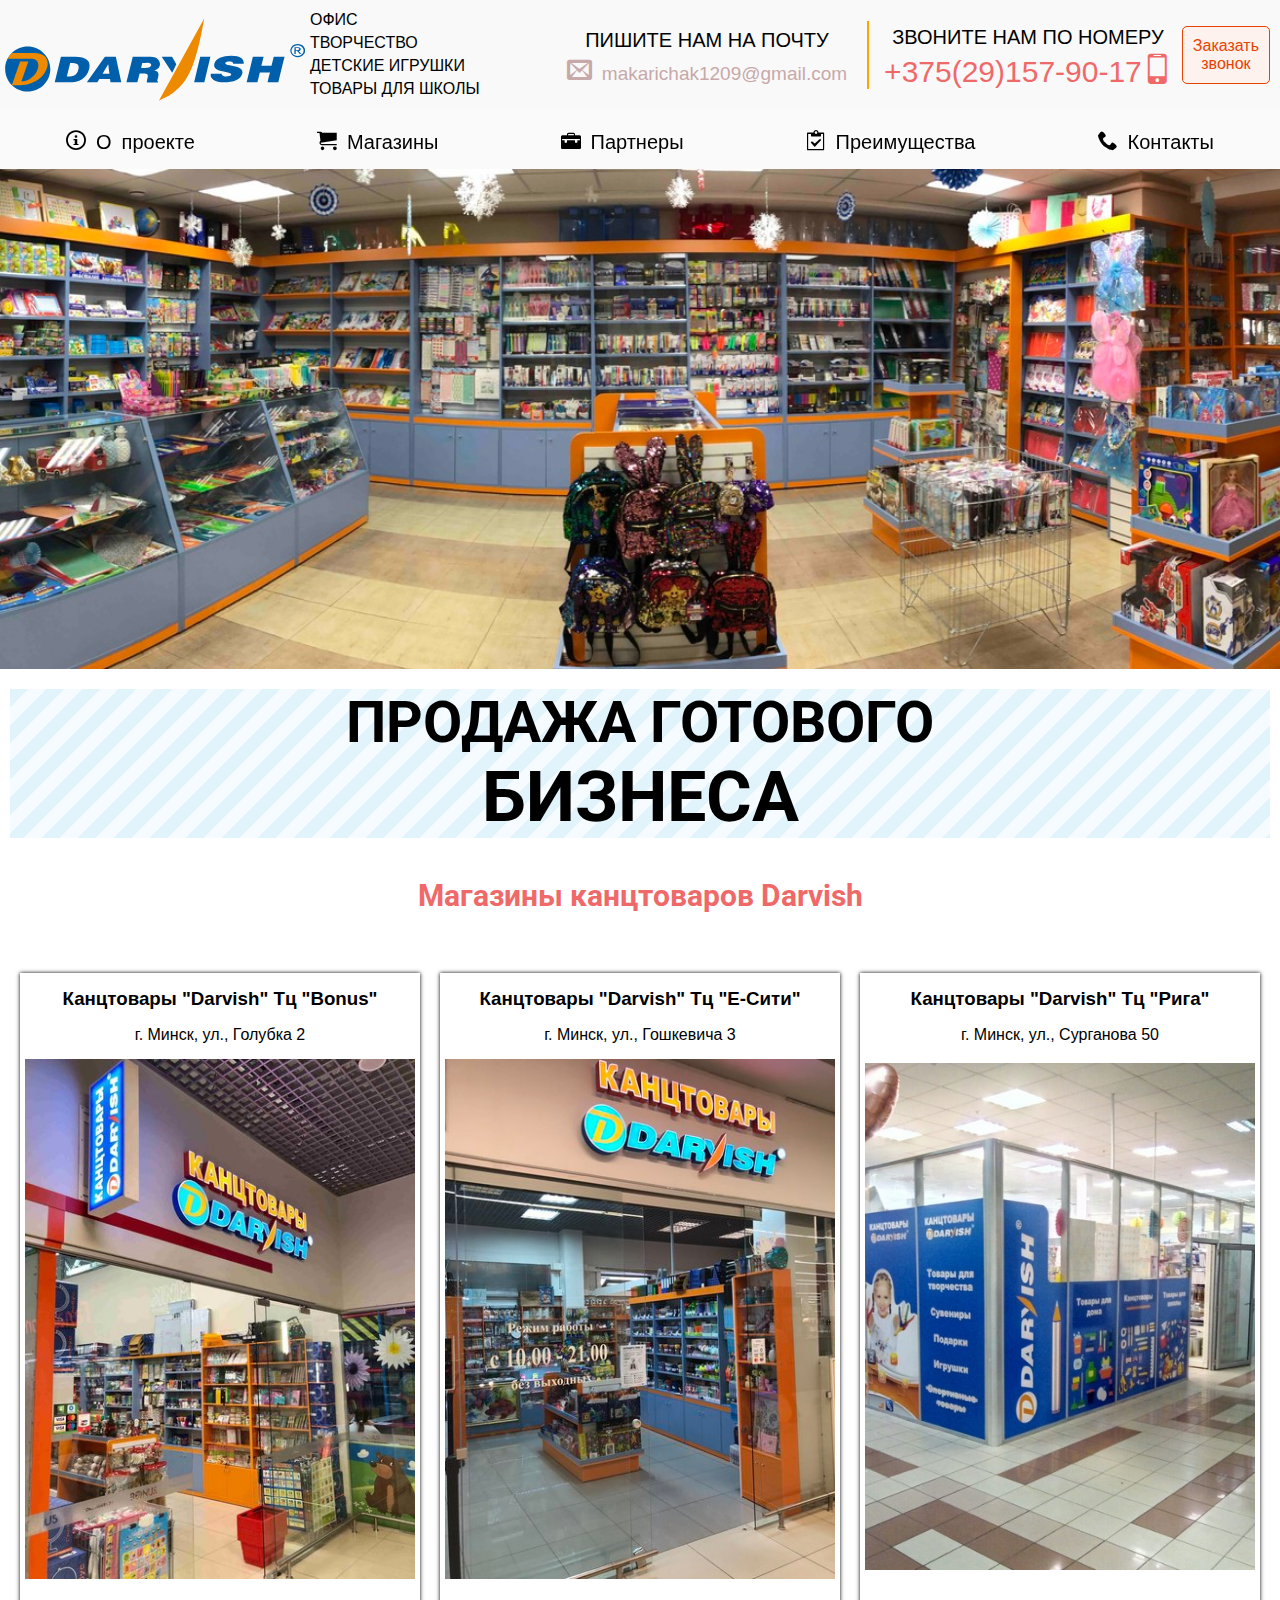
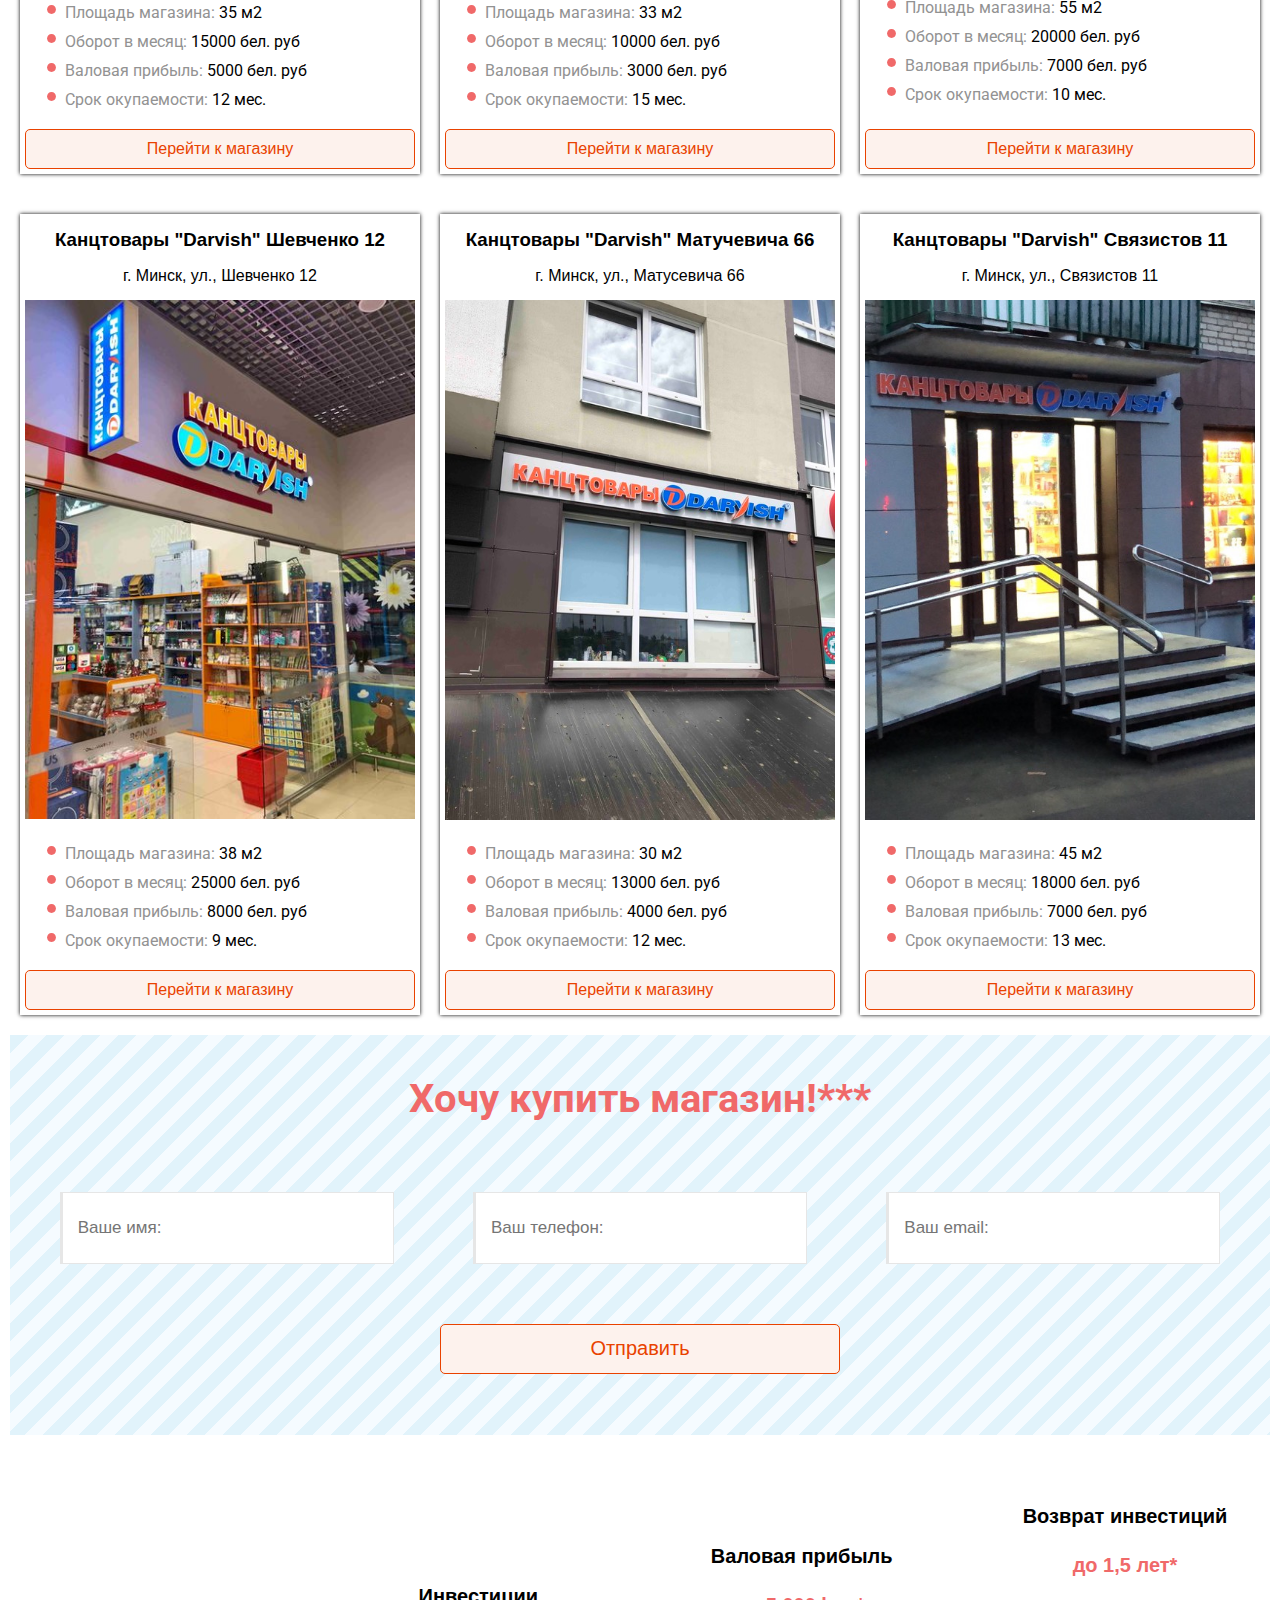
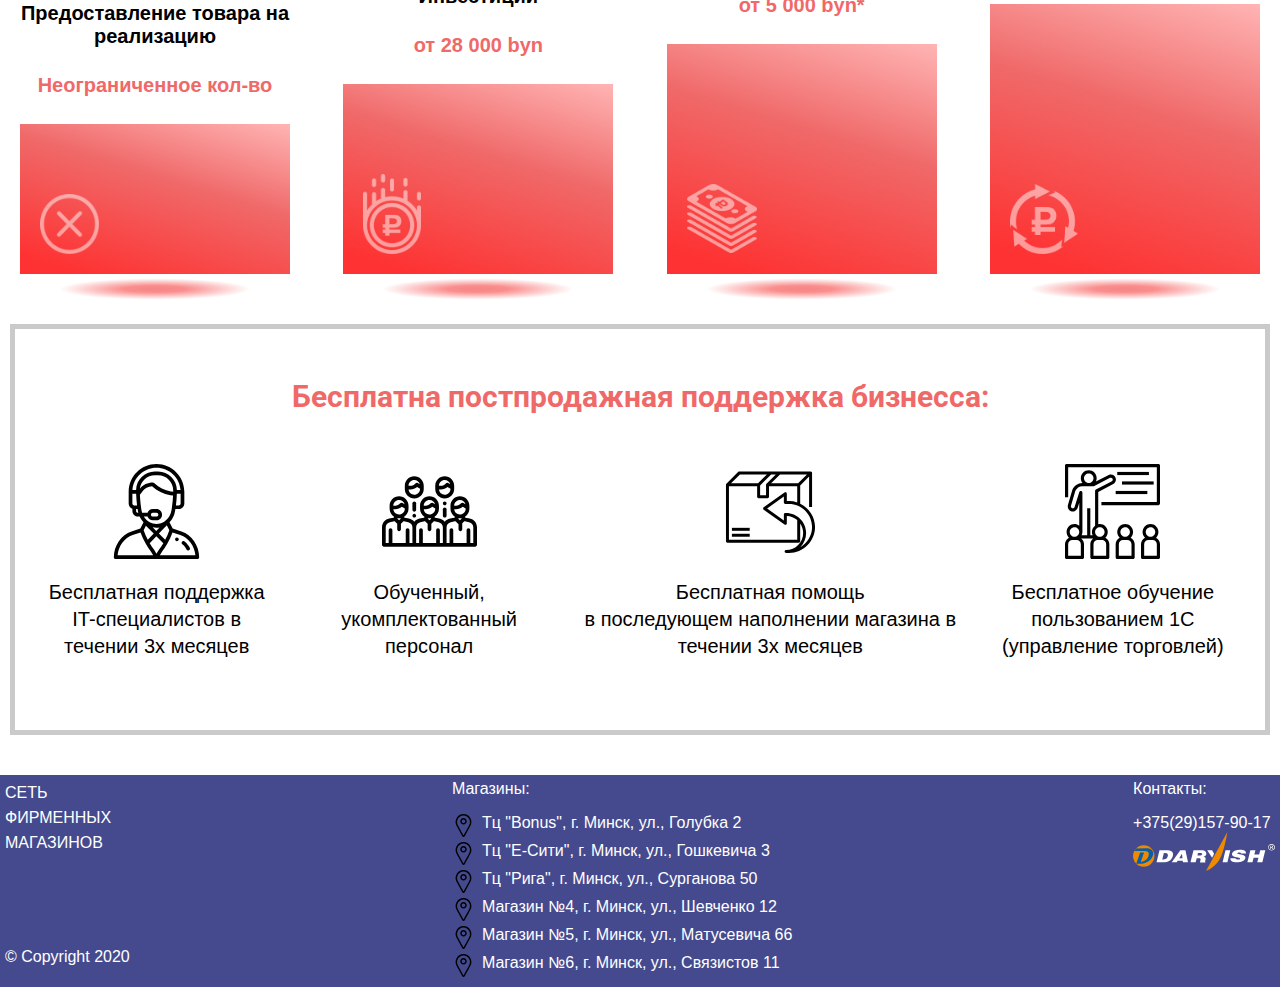
<file: index.html>
<!DOCTYPE html>
<html lang="">
<meta charset="utf-8">
<meta name="viewport" content="width=device-width">
<head>
	<title>Продажа готового бизнеса</title>
	<!-- Шрифты -->
	<link href="https://fonts.googleapis.com/css2?family=Roboto&display=swap" rel="stylesheet">
	<!-- Мои стили -->
	<link rel="stylesheet" type="text/css" href="css/style.css">
	<!-- Галерея -->
	<link rel="stylesheet" type="text/css" href="css/jquery.fancybox.min.css">
	<!-- Модальное окно -->
	<link rel="stylesheet" href="css/jquery.arcticmodal-0.3.css">
	<!-- Светлая тема модалки -->
	<link rel="stylesheet" type="text/css" href="css/simple.css">
</head>
<body>
	<!-- контейнер для шапки -->
	<div class="conteniner">
		<!--Шапка-->
		<div class="header">
			<div class="header__logo">
				<a href="index.html"><img src="img/logo_blue.svg" alt="logo Dardish" title="Главная страница"></a>
				<!--Подпись в шапке-->
				<div class="header__text">
					<p>Офис</p>
					<p>Творчество</p>
					<p>Детские игрушки</p>
					<p>Товары для школы</p>
				</div>
			</div>
			<!-- Контакты в шапке -->
			<div class="header__contacts">
				<div class="header__mail">
					<p class="header__text-contacts">Пишите нам на почту</p><a href="mailto:makarichak1209@gmail.com">makarichak1209@gmail.com</a>
				</div>
				<div class="header__phone">
					<p class="header__text-contacts">Звоните нам по номеру</p><a href="tel:+375291579017">+375(29)157-90-17</a>
				</div>
				<!--Кнопка Заказать звонок-->
				<div class="button-header">
					<a onclick="$('#exampleModal').arcticmodal();" class="button" href="#">Заказать<br>звонок</a>
				</div>
				<!-- Модальное окно -->
				<div class="modal" style="display: none;">
				    <div class="box-modal" id="exampleModal">
				        <div class="box-modal_close arcticmodal-close">закрыть</div>
				      	<form>
				      		<h2>Заказать звонок</h2>
							<div class="open-shop__inputs">
								<input type="text" required placeholder="Ваше имя:" name="name">
								<input type="tel" required placeholder="Ваш номер телефона:" name="phone">
								<input type="email" placeholder="Ваш email:" name="">
							</div>
						<input class="submit-button button" type="submit" name="" value="Заказать">
						</form>
				    </div>
				</div>
				</div>
			</div>
		</div>
	</div>

	<!--Меню-->
	<div class="menu">
		<ul class="menu-row">
			<li class="menu__items"><a href="about.html"><span class="icon-info"></span> О проекте</a></li>
			<li class="menu__items dropdown-button"><a href="#" onclick="event.preventDefault()"><span class="icon-cart"></span> Магазины</a>
				<!-- Выпадающее меню -->
				<ul class="dropdown">
					<li><a href="shop-bonus.html">ТЦ "Bonus"</a></li>
					<li><a href="shop-e-city.html" >ТЦ "Е-Сити"</a></li>
					<li><a href="shop-riga.html">ТЦ "Рига"</a></li>
					<li><a href="#">Канцтовары Шевченко 12</a></li>
					<li><a href="shop-matusevicha.html">Канцтовары Матусавича 66</a></li>
					<li><a href="shop-svazistov.html">Канцтовары Связистов 11</a></li>
				</ul>
			</li>
			<li class="menu__items"><a href="partners.html"><span class="icon-briefcase"></span> Партнеры</a></li>
			<li class="menu__items"><a href="support.html"><span class="icon-clipboard"></span> Преимущества</a></li>
			<li class="menu__items"><a href="contacts.html"><span class="icon-phone"></span> Контакты</a></li>
		</ul>
	</div>
	<!-- Меню бургер -->
	<ul class="menu-burger">
			<li class="menu__items burger-item"><a href="about.html"><span class="icon-info"></span> О проекте</a></li>
			<li class="menu__items burger-item"><a href="#shops"><span class="icon-cart"></span> Магазины</a></li>
			<li class="menu__items burger-item"><a href="partners.html"><span class="icon-briefcase"></span> Партнеры</a></li>
			<li class="menu__items burger-item"><a href="support.html"><span class="icon-clipboard"></span> Преимущества</a></li>
			<li class="menu__items burger-item"><a href="contacts.html"><span class="icon-phone"></span> Контакты</a></li>
		</ul>
	<!-- Слайдер -->
	<div class="slider">
		<div class="slider__items1">

		</div>
		<div class="slider__items2">

		</div>
		<div class="slider__items3">

		</div>
	</div>

	<!-- Контент -->
	<div class="content">
		<div class="wrapper">
			<!--Заголовок-->
			<div class="heading-main"><h1>Продажа готового<br><span style="font-size: 70px">бизнеса</span></h1>
				<!-- Якорь "Магазины" -->
				<a name="shops"></a>
				<!--/ Якорь "Магазины"-->
				<h2>Магазины канцтоваров Darvish</h2>
			</div>
	 		<!-- Главный контейнер магазинов -->
			<div class="conteiner-shops">
				<!-- магазин Бонус -->
				<div class="shop">
					<div class="shop__title"><h3>Канцтовары "Darvish" Тц "Bonus"</h3><p>г. Минск, ул., Голубка 2</p></div>
					<div class="shop__image">
						<!-- Фотогалерея с главным фото -->
						<a data-fancybox="gallery1" href="img/gallery/bonus/full/img1full.jpg"><img src="img/bonus/img5.jpg" alt="Внешний вид магазина">
							<div class="show-price">
								<p>37 000 byn</p>
							</div>
						</a>
					</div>
					<ul class="shop-property">
							<li class="icon-dot"><span>Площадь магазина:</span> 35 м2</li>
							<li class="icon-dot"><span>Оборот в месяц:</span> 15000 бел. руб</li>
							<li class="icon-dot"><span>Валовая прибыль:</span> 5000 бел. руб</li>
							<li class="icon-dot"><span>Срок окупаемости:</span> 12 мес.</li>
						</ul>
					<div><a class="button" href="shop-bonus.html">Перейти к магазину</a></div>
				</div>
				<!-- магазин Е Сити -->
				<div class="shop">
					<div class="shop__title"><h3>Канцтовары "Darvish" Тц "Е-Сити"</h3><p>г. Минск, ул., Гошкевича 3</p></div>
					<div class="shop__image">
						<!-- Фотогалерея с главным фото -->
						<a data-fancybox="gallery2" href="img/gallery/e-city/full/img1full.jpg"><img src="img/ecity/img1min.jpg" alt="Внешний вид магазина">
							<div class="show-price">
								<p>30 400 byn</p>
							</div>
						</a>
					</div>
					<ul class="shop-property">
							<li class="icon-dot"><span>Площадь магазина:</span> 33 м2</li>
							<li class="icon-dot"><span>Оборот в месяц:</span> 10000 бел. руб</li>
							<li class="icon-dot"><span>Валовая прибыль:</span> 3000 бел. руб</li>
							<li class="icon-dot"><span>Срок окупаемости:</span> 15 мес.</li>
						</ul>
					<div><a class="button" href="shop-e-city.html">Перейти к магазину</a></div>
				</div>
				<!-- магазин Рига -->
				<div class="shop">
					<div class="shop__title"><h3>Канцтовары "Darvish" Тц "Рига"</h3><p>г. Минск, ул., Сурганова 50</p></div>
					<div class="shop__image">
						<!-- Фотогалерея с главным фото -->
						<a data-fancybox="gallery3" href="img/gallery/riga/full/img1full.jpg"><img src="img/riga/img3.jpg" alt="Внешний вид магазина">
							<div class="show-price">
								<p>49 700 byn</p>
							</div>
						</a>
					</div>
					<ul class="shop-property">
							<li class="icon-dot"><span>Площадь магазина:</span> 55 м2</li>
							<li class="icon-dot"><span>Оборот в месяц:</span> 20000 бел. руб</li>
							<li class="icon-dot"><span>Валовая прибыль:</span> 7000 бел. руб</li>
							<li class="icon-dot"><span>Срок окупаемости:</span> 10 мес.</li>
						</ul>
					<div><a class="button" href="shop-riga.html">Перейти к магазину</a></div>
				</div>
				<!-- магазин Шевченко -->
				<div class="shop">
					<div class="shop__title"><h3>Канцтовары "Darvish" Шевченко 12</h3><p>г. Минск, ул., Шевченко 12</p></div>
					<div class="shop__image">
						<a href="#"><img src="img/bonus/img5.jpg" alt="Внешний вид магазина">
							<div class="show-price">
								<p>37 000 byn</p>
							</div>
						</a>
					</div>
					<ul class="shop-property">
							<li class="icon-dot"><span>Площадь магазина:</span> 38 м2</li>
							<li class="icon-dot"><span>Оборот в месяц:</span> 25000 бел. руб</li>
							<li class="icon-dot"><span>Валовая прибыль:</span> 8000 бел. руб</li>
							<li class="icon-dot"><span>Срок окупаемости:</span> 9 мес.</li>
						</ul>
					<div><a class="button" href="shop-matusevicha.html">Перейти к магазину</a></div>
				</div>
				<!-- магазин Матусевича -->
				<div class="shop">
					<div class="shop__title"><h3>Канцтовары "Darvish" Матучевича 66</h3><p>г. Минск, ул., Матусевича 66</p></div>
					<div class="shop__image">
						<a href="#"><img src="img/matusevicha/img4.jpg" alt="Внешний вид магазина">
							<div class="show-price">
								<p>33 500 byn</p>
							</div>
						</a>
					</div>
					<ul class="shop-property">
							<li class="icon-dot"><span>Площадь магазина:</span> 30 м2</li>
							<li class="icon-dot"><span>Оборот в месяц:</span> 13000 бел. руб</li>
							<li class="icon-dot"><span>Валовая прибыль:</span> 4000 бел. руб</li>
							<li class="icon-dot"><span>Срок окупаемости:</span> 12 мес.</li>
						</ul>
					<div><a class="button" href="shop-matusevicha.html">Перейти к магазину</a></div>
				</div>
				<!-- магазин Связистов -->
				<div class="shop">
					<div class="shop__title"><h3>Канцтовары "Darvish" Связистов 11</h3><p>г. Минск, ул., Связистов 11</p></div>
					<div class="shop__image">
						<!-- Фотогалерея с главным фото -->
						<a data-fancybox="gallery4" href="img/gallery/svazistov/full/img1full.jpg"><img src="img/kedishko/img2.jpg" alt="Внешний вид магазина">
							<div class="show-price">
								<p>49 700 byn</p>
							</div>
						</a>
					</div>
					<ul class="shop-property">
							<li class="icon-dot"><span>Площадь магазина:</span> 45 м2</li>
							<li class="icon-dot"><span>Оборот в месяц:</span> 18000 бел. руб</li>
							<li class="icon-dot"><span>Валовая прибыль:</span> 7000 бел. руб</li>
							<li class="icon-dot"><span>Срок окупаемости:</span> 13 мес.</li>
						</ul>
					<div><a class="button" href="shop-svazistov.html">Перейти к магазину</a></div>
				</div>
			</div>
			<!-- Форма Хочу купить бизнес -->
			<div class="conteiner__open-shop">
				<div class="open-shop_form">
					<h2>Хочу купить магазин!***</h2>
					<form>
						<div class="open-shop__inputs">
							<input type="text" placeholder="Ваше имя:" name="name" required>
							<input type="text" required placeholder="Ваш телефон:" name="phone" required>
							<input type="text" placeholder="Ваш email:" name="">
						</div>
						<input class="submit-button" type="submit" name="" value="Отправить">
					</form>
				</div>
			</div>
	         <!-- Преимущества покупки готового бизнеса -->
			<div class="support-conteiner">
				<div class="support__item">
					<div class="support__title">
						<p>Предоставление товара на реализацию</p>
						<h4>Неограниченное кол-во</h4>
					</div>
					<div class="red-circle1"></div>
					</div>

				<div class="support__item">
					<div class="support__title">
						<p>Инвестиции</p>
						<h4>от 28 000 byn</h4>
					</div>
					<div class="red-circle2"></div>
				</div>

				<div class="support__item">
					<div class="support__title">
						<p>Валовая прибыль</p>
						<h4>от 5 000 byn*</h4>
					</div>
					<div class="red-circle3"></div>
				</div>

				<div class="support__item">
					<div class="support__title">
						<p>Возврат инвестиций</p>
						<h4>до 1,5 лет*</h4>
					</div>
					<div class="red-circle4"></div>
				</div>
			</div>
			<div class="conteiner-border">
				<a name="1"></a>
				<h2>Бесплатна постпродажная поддержка бизнесса:</h2>
				<div class="main-attaiment">
					<div class="conteiner-attaiment">
						<img src="icons-svg/001-support.svg">
						<p>Бесплатная поддержка<br> IT-специалистов в течении 3х месяцев </p>
					</div>
					<div class="conteiner-attaiment">
						<img src="icons-svg/001-team.svg">
						<p>Обученный, укомплектованный персонал</p>
					</div>
					<div class="conteiner-attaiment">
						<img src="icons-svg/001-refund.svg">
						<p>Бесплатная помощь<br> в последующем наполнении магазина в течении 3х месяцев</p>
					</div>
					<div class="conteiner-attaiment">
						<img src="icons-svg/003-education.svg">
						<p>Бесплатное обучение<br> пользованием 1С (управление торговлей)</p>
					</div>
				</div>
			</div>
		</div>
	</div>

	<!-- Футер -->
	<div class="footer">
		<p class="copyright">&copy; Copyright 2020</p>
		<div class="footer__content">
			<div class="footer__container">
				<p class="footer__title">Сеть<br>фирменных<br>магазинов</p>
			</div>
			<div class="footer__container">
				<p>Магазины:</p>
				<ul class="footer__shops">
					<li class="icon__location"><a href="https://yandex.by/maps/-/CCQlEDf98C" target="_blank">Тц "Bonus", г. Минск, ул., Голубка 2</a></li>
					<li class="icon__location"><a href="https://yandex.by/maps/-/CCQlEDv42B" target="_blank">Тц "Е-Сити", г. Минск, ул., Гошкевича 3</a></li>
					<li class="icon__location"><a href="https://yandex.by/maps/-/CCQlEDvXwC" target="_blank">Тц "Рига", г. Минск, ул., Сурганова 50</a></li>
					<li class="icon__location"><a href="https://yandex.by/maps/-/CCQlEDCrKD" target="_blank">Магазин №4, г. Минск, ул., Шевченко 12</a></li>
					<li class="icon__location"><a href="https://yandex.by/maps/-/CCQlEDCT2C" target="_blank">Магазин №5, г. Минск, ул., Матусевича 66</a></li>
					<li class="icon__location"><a href="https://yandex.by/maps/-/CCQlEDGGGB" target="_blank">Магазин №6, г. Минск, ул., Связистов 11</a></li>
				</ul>
			</div>
			<div class="footer__container">
				<p>Контакты:</p>
				<a href="tel:+375291579017">+375(29)157-90-17</a>
				<img src="img/logo_white.svg" alt="logo Darvish">
			</div>
		</div>
	</div>

	<!-- Подключение jQuery -->
	<script src="js/jquery-3.5.1.min.js"></script>
	<!-- Slick slider -->
	<script type="text/javascript" src="js/slick.min.js"></script>
	<!-- Фотогалерея -->
	<script type="text/javascript" src="js/jquery.fancybox.min.js"></script>
	<script src="js/jquery.arcticmodal-0.3.min.js"></script>
	<!-- Мой js файл -->
	<script src="js/main.js"></script>
</body>
</html>
</file>
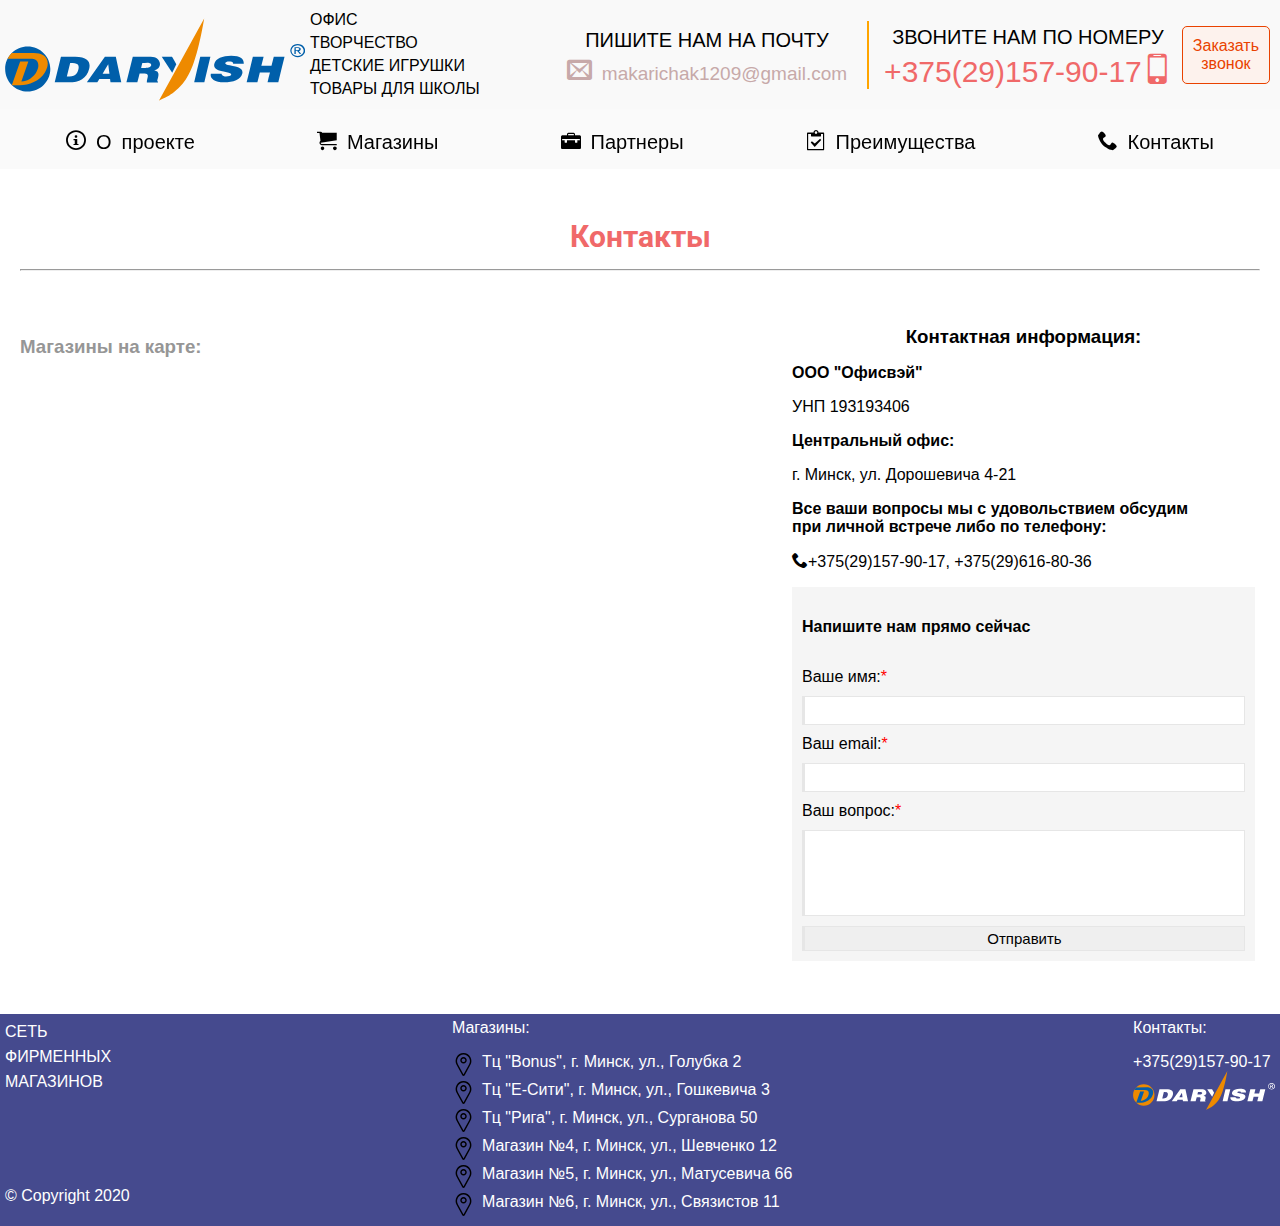
<file: contacts.html>
<!DOCTYPE html>
<html lang="">
<meta charset="utf-8">
<meta name="viewport" content="width=device-width">
<head>
	<title>Контакты</title>
	<link href="https://fonts.googleapis.com/css2?family=Roboto&display=swap" rel="stylesheet">
	<link rel="stylesheet" type="text/css" href="css/style.css">
	<!-- Модальное окно -->
	<link rel="stylesheet" href="css/jquery.arcticmodal-0.3.css">
	<!-- Светлая тема модалки -->
	<link rel="stylesheet" type="text/css" href="css/simple.css">
</head>
<body>
	<!-- контейнер для шапки -->
	<div class="conteniner">
		<!--Шапка-->
		<div class="header">
			<div class="header__logo">
				<a href="index.html"><img src="img/logo_blue.svg" alt="logo Dardish" title="Главная страница"></a>
				<!--Подпись в шапке-->
				<div class="header__text">
					<p>Офис</p>
					<p>Творчество</p>
					<p>Детские игрушки</p>			
					<p>Товары для школы</p>
				</div>
			</div>
			<!-- Контакты в шапке -->
			<div class="header__contacts">
				<div class="header__mail">
					<p class="header__text-contacts">Пишите нам на почту</p><a href="mailto:makarichak1209@gmail.com">makarichak1209@gmail.com</a>
				</div>
				<div class="header__phone">
					<p class="header__text-contacts">Звоните нам по номеру</p><a href="tel:+375291579017">+375(29)157-90-17</a>
				</div>
				<!--Кнопка Заказать звонок-->
				<div class="button-header">
					<a onclick="$('#exampleModal').arcticmodal();" class="button" href="#">Заказать<br>звонок</a>
				</div>
				<!-- Модальное окно -->
				<div class="modal" style="display: none;">
				    <div class="box-modal" id="exampleModal">
				        <div class="box-modal_close arcticmodal-close">закрыть</div>
				      	<form>
				      		<h2>Заказать звонок</h2>
							<div class="open-shop__inputs">
								<input type="text" required placeholder="Ваше имя:" name="name">
								<input type="tel" required placeholder="Ваш номер телефона:" name="phone">
								<input type="email" placeholder="Ваш email:" name="">
							</div>
						<input class="submit-button button" type="submit" name="" value="Заказать">
						</form>
				    </div>
				</div>
			</div>
		</div>
	</div>

	<!--Меню-->
	<div class="menu">
		<ul class="menu-row">
			<li class="menu__items"><a href="about.html"><span class="icon-info"></span> О проекте</a></li>
			<li class="menu__items dropdown-button"><a href="#shops"><span class="icon-cart"></span> Магазины</a>
				<!-- Выпадающее меню -->
			<ul class="dropdown">
				<li><a href="shop-bonus.html">ТЦ "Bonus"</a></li>
				<li><a href="shop-e-city.html" >ТЦ "Е-Сити"</a></li>
				<li><a href="shop-riga.html">ТЦ "Рига"</a></li>
				<li><a href="#">Магазин №4</a></li>
				<li><a href="shop-matusevicha.html">Магазин №5</a></li>
				<li><a href="shop-svazistov.html">Магазин №6</a></li>
			</ul>
			</li>
			<li class="menu__items"><a href="partners.html"><span class="icon-briefcase"></span> Партнеры</a></li>
			<li class="menu__items"><a href="support.html"><span class="icon-clipboard"></span> Преимущества</a></li>
			<li class="menu__items"><a href="contacts.html"><span class="icon-phone"></span> Контакты</a></li>
		</ul>
	</div>
	<!-- Меню бургер -->
	<ul class="menu-burger">
			<li class="menu__items burger-item"><a href="about.html"><span class="icon-info"></span> О проекте</a></li>
			<li class="menu__items burger-item"><a href="#shops"><span class="icon-cart"></span> Магазины</a></li>
			<li class="menu__items burger-item"><a href="partners.html"><span class="icon-briefcase"></span> Партнеры</a></li>
			<li class="menu__items burger-item"><a href="support.html"><span class="icon-clipboard"></span> Преимущества</a></li>
			<li class="menu__items burger-item"><a href="contacts.html"><span class="icon-phone"></span> Контакты</a></li>
		</ul>

	<!-- Контент -->
	<div class="content">
		<div class="wrapper">
			<!-- Главная подпись Контакты -->
			<h2>Контакты<hr></h2>
			<div class="contacts-container">
				<div class="map">
					
						<h3 class="title-contacts">Магазины на карте:</h3>
					
						<iframe src="https://yandex.ru/map-widget/v1/?um=constructor%3A97778332a79f5f4e755be8befc1c1b4a03a6cba2767df1be3597cc78108259cf&amp;source=constructor" width="767" height="632" frameborder="0"></iframe>
				</div>
				<div class="contacts">
					<h3>Контактная информация:</h3>
					<p>ООО "Офисвэй"</p>
					<p>УНП 193193406</p>
					<p>Центральный офис:</p>
					<p>г. Минск, ул. Дорошевича 4-21</p>
					<p>Все ваши вопросы мы с удовольствием обсудим<br> при личной встрече либо по телефону:</p>
					<p><span class="icon-phone"></span>+375(29)157-90-17, +375(29)616-80-36</p>
					<form>
						
						<div class="form">
							<h4>Напишите нам прямо сейчас</h4>
							<label>Ваше имя:</label><input type="text" name="name" required>
							<label>Ваш email:</label><input type="text" name="email" required>
							<label>Ваш вопрос:</label><textarea name="coment" required></textarea>
							<input class="submit-button" type="submit" name="" value="Отправить">
						</div>
						
					</form>
				</div>
			</div>
		</div>
	</div>
	
	<!-- Подвал -->
	<div class="footer">
		<p class="copyright">&copy; Copyright 2020</p>
		<div class="footer__content">
			<div class="footer__container">
				<p class="footer__title">Сеть<br>фирменных<br>магазинов</p>
			</div>
			<div class="footer__container">
				<p>Магазины:</p>
				<ul class="footer__shops">	
					<li class="icon__location"><a href="https://yandex.by/maps/-/CCQlEDf98C" target="_blank">Тц "Bonus", г. Минск, ул., Голубка 2</a></li>
					<li class="icon__location"><a href="https://yandex.by/maps/-/CCQlEDv42B" target="_blank">Тц "Е-Сити", г. Минск, ул., Гошкевича 3</a></li>
					<li class="icon__location"><a href="https://yandex.by/maps/-/CCQlEDvXwC" target="_blank">Тц "Рига", г. Минск, ул., Сурганова 50</a></li>
					<li class="icon__location"><a href="https://yandex.by/maps/-/CCQlEDCrKD" target="_blank">Магазин №4, г. Минск, ул., Шевченко 12</a></li>
					<li class="icon__location"><a href="https://yandex.by/maps/-/CCQlEDCT2C" target="_blank">Магазин №5, г. Минск, ул., Матусевича 66</a></li>
					<li class="icon__location"><a href="https://yandex.by/maps/-/CCQlEDGGGB" target="_blank">Магазин №6, г. Минск, ул., Связистов 11</a></li>
				</ul>
			</div>
			<div class="footer__container">
				<p>Контакты:</p>
				<a href="tel:+375291579017">+375(29)157-90-17</a>
				<img src="img/logo_white.svg" alt="logo Darvish">
			</div>
		</div>
	</div>
			

	<!-- jQuery -->
	<script src="js/jquery-3.5.1.min.js"></script>
	<!-- Модалка -->
	<script src="js/jquery.arcticmodal-0.3.min.js"></script>
</body>
</html>
</file>
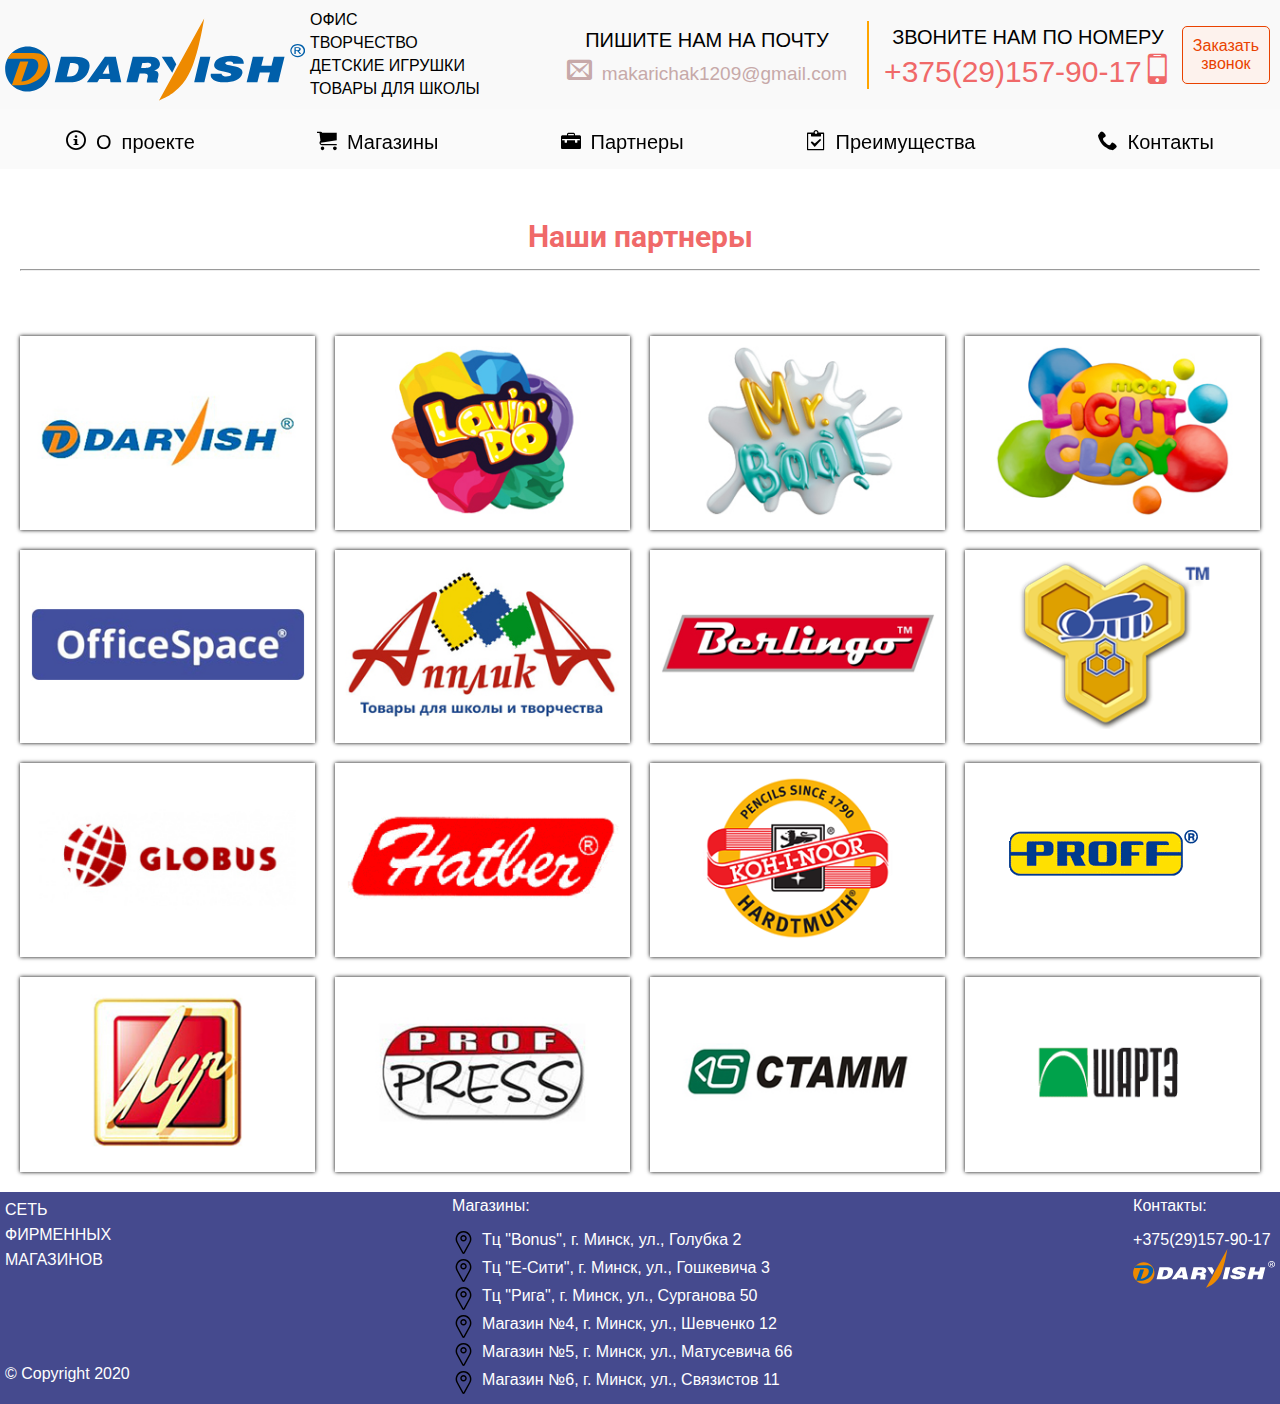
<file: partners.html>
<!DOCTYPE html>
<html lang="">
<meta charset="utf-8">
<meta name="viewport" content="width=device-width">
<head>
	<title>Партнеры</title>
	<link href="https://fonts.googleapis.com/css2?family=Roboto&display=swap" rel="stylesheet">
	<link rel="stylesheet" type="text/css" href="css/style.css">
	<!-- Модальное окно -->
	<link rel="stylesheet" href="css/jquery.arcticmodal-0.3.css">
	<!-- Светлая тема модалки -->
	<link rel="stylesheet" type="text/css" href="css/simple.css">
	<style>
	</style>
</head>
<body>
	<!-- контейнер для шапки -->
	<div class="conteniner">
		<!--Шапка-->
		<div class="header">
			<div class="header__logo">
				<a href="index.html"><img src="img/logo_blue.svg" alt="logo Dardish" title="Главная страница"></a>
				<!--Подпись в шапке-->
				<div class="header__text">
					<p>Офис</p>
					<p>Творчество</p>
					<p>Детские игрушки</p>			
					<p>Товары для школы</p>
				</div>
			</div>
			<!-- Контакты в шапке -->
			<div class="header__contacts">
				<div class="header__mail">
					<p class="header__text-contacts">Пишите нам на почту</p><a href="mailto:makarichak1209@gmail.com">makarichak1209@gmail.com</a>
				</div>
				<div class="header__phone">
					<p class="header__text-contacts">Звоните нам по номеру</p><a href="tel:+375291579017">+375(29)157-90-17</a>
				</div>
				<!--Кнопка Заказать звонок-->
				<div class="button-header">
					<a onclick="$('#exampleModal').arcticmodal();" class="button" href="#">Заказать<br>звонок</a>
				</div>
				<!-- Модальное окно -->
				<div class="modal" style="display: none;">
				    <div class="box-modal" id="exampleModal">
				        <div class="box-modal_close arcticmodal-close">закрыть</div>
				      	<form>
				      		<h2>Заказать звонок</h2>
							<div class="open-shop__inputs">
								<input type="text" required placeholder="Ваше имя:" name="name">
								<input type="tel" required placeholder="Ваш номер телефона:" name="phone">
								<input type="email" placeholder="Ваш email:" name="">
							</div>
						<input class="submit-button button" type="submit" name="" value="Заказать">
						</form>
				    </div>
				</div>
			</div>
		</div>
	</div>

	<!--Меню-->
	<div class="menu">
		<ul class="menu-row">
			<li class="menu__items"><a href="about.html"><span class="icon-info"></span> О проекте</a></li>
			<li class="menu__items dropdown-button"><a href="#shops"><span class="icon-cart"></span> Магазины</a>
				<!-- Выпадающее меню -->
			<ul class="dropdown">
				<li><a href="shop-bonus.html">ТЦ "Bonus"</a></li>
				<li><a href="shop-e-city.html" >ТЦ "Е-Сити"</a></li>
				<li><a href="shop-riga.html">ТЦ "Рига"</a></li>
				<li><a href="#">Магазин №4</a></li>
				<li><a href="shop-matusevicha.html">Магазин №5</a></li>
				<li><a href="shop-svazistov.html">Магазин №6</a></li>
			</ul>
			</li>
			<li class="menu__items"><a href="partners.html"><span class="icon-briefcase"></span> Партнеры</a></li>
			<li class="menu__items"><a href="support.html"><span class="icon-clipboard"></span> Преимущества</a></li>
			<li class="menu__items"><a href="contacts.html"><span class="icon-phone"></span> Контакты</a></li>
		</ul>
	</div>
	<!-- Меню бургер -->
	<ul class="menu-burger">
			<li class="menu__items burger-item"><a href="about.html"><span class="icon-info"></span> О проекте</a></li>
			<li class="menu__items burger-item"><a href="#shops"><span class="icon-cart"></span> Магазины</a></li>
			<li class="menu__items burger-item"><a href="partners.html"><span class="icon-briefcase"></span> Партнеры</a></li>
			<li class="menu__items burger-item"><a href="support.html"><span class="icon-clipboard"></span> Преимущества</a></li>
			<li class="menu__items burger-item"><a href="contacts.html"><span class="icon-phone"></span> Контакты</a></li>
		</ul>
	
	<!-- Контент -->
	<div class="content">
		<div class="wrapper">
			<h2>Наши партнеры<hr></h2>
			<div class="partners">
				<div class="partners_conteiner">
					<a href="https://www.darvish.by/" target="_blank"><img src="img/partners/darvp.jpg" alt="логотип производителя-партнера" title="Darvish"></a>
				</div>

				<div class="partners_conteiner">
					<a href="#"><img src="img/partners/1.jpg" alt="логотип производителя-партнера" title="Lovindo"></a>
				</div>

				<div class="partners_conteiner">
					<a href="#"><img src="img/partners/2.jpg" alt="логотип производителя-партнера" title="MrBool"></a>
				</div>

				<div class="partners_conteiner">
					<a href="#"><img src="img/partners/3.jpg" alt="логотип производителя-партнера" title="LightClay"></a>
				</div>

				<div class="partners_conteiner">
					<a href="#"><img src="img/partners/5.jpg" alt="логотип производителя-партнера" title="OfficeSpace"></a>
				</div>

				<div class="partners_conteiner">
					<a href="#"><img src="img/partners/applika.jpg" alt="логотип производителя-партнера" title="Апплика"></a>
				</div>

				<div class="partners_conteiner">
					<a href="#"><img src="img/partners/berlingo.jpg" alt="логотип производителя-партнера" title="Berlingo"></a>
				</div>

				<div class="partners_conteiner">
					<a href="#"><img src="img/partners/bjolka.jpg" alt="логотип производителя-партнера" title="Пчелка"></a>
				</div>

				<div class="partners_conteiner">
					<a href="#"><img src="img/partners/globus.jpg" alt="логотип производителя-партнера" title="Globus"></a>
				</div>

				<div class="partners_conteiner">
					<a href="#"><img src="img/partners/hatber2.png" alt="логотип производителя-партнера" title="Hatber"></a>
				</div>

				<div class="partners_conteiner">
					<a href="#"><img src="img/partners/kin_p.png" alt="логотип производителя-партнера" title="Koh-i-Noor"></a>
				</div>

				<div class="partners_conteiner">
					<a href="#"><img src="img/partners/proff.gif" alt="логотип производителя-партнера" title="Proff"></a>
				</div>

				<div class="partners_conteiner">
					<a href="#"><img src="img/partners/luch.jpg" alt="логотип производителя-партнера" title="Луч"></a>
				</div>

				<div class="partners_conteiner">
					<a href="#"><img src="img/partners/proffpress.jpg" alt="логотип производителя-партнера" title="ProfPress"></a>
				</div>

				<div class="partners_conteiner">
					<a href="#"><img src="img/partners/stamm.jpg" alt="логотип производителя-партнера" title="Стамм"></a>
				</div>

				<div class="partners_conteiner">
					<a href="#"><img src="img/partners/water.gif" alt="логотип производителя-партнера" title="Шартэ"></a>
				</div>
					

			</div>
		</div>
	</div>

	<!-- Подвал -->
	<div class="footer">
		<p class="copyright">&copy; Copyright 2020</p>
		<div class="footer__content">
			<div class="footer__container">
				<p class="footer__title">Сеть<br>фирменных<br>магазинов</p>
			</div>
			<div class="footer__container">
				<p>Магазины:</p>
				<ul class="footer__shops">	
					<li class="icon__location"><a href="https://yandex.by/maps/-/CCQlEDf98C" target="_blank">Тц "Bonus", г. Минск, ул., Голубка 2</a></li>
					<li class="icon__location"><a href="https://yandex.by/maps/-/CCQlEDv42B" target="_blank">Тц "Е-Сити", г. Минск, ул., Гошкевича 3</a></li>
					<li class="icon__location"><a href="https://yandex.by/maps/-/CCQlEDvXwC" target="_blank">Тц "Рига", г. Минск, ул., Сурганова 50</a></li>
					<li class="icon__location"><a href="https://yandex.by/maps/-/CCQlEDCrKD" target="_blank">Магазин №4, г. Минск, ул., Шевченко 12</a></li>
					<li class="icon__location"><a href="https://yandex.by/maps/-/CCQlEDCT2C" target="_blank">Магазин №5, г. Минск, ул., Матусевича 66</a></li>
					<li class="icon__location"><a href="https://yandex.by/maps/-/CCQlEDGGGB" target="_blank">Магазин №6, г. Минск, ул., Связистов 11</a></li>
				</ul>
			</div>
			<div class="footer__container">
				<p>Контакты:</p>
				<a href="tel:+375291579017">+375(29)157-90-17</a>
				<img src="img/logo_white.svg" alt="logo Darvish">
			</div>
		</div>
	</div>
	<!-- jQuery -->
	<script src="js/jquery-3.5.1.min.js"></script>
	<!-- Модалка -->
	<script src="js/jquery.arcticmodal-0.3.min.js"></script>
	<!-- слтк слайдер -->
	<script src="js/slick.min.js"></script>
	<!-- Мой js файл -->
	<script src="js/main.js"></script>
</head>
<body>

</body>
</html>
</file>
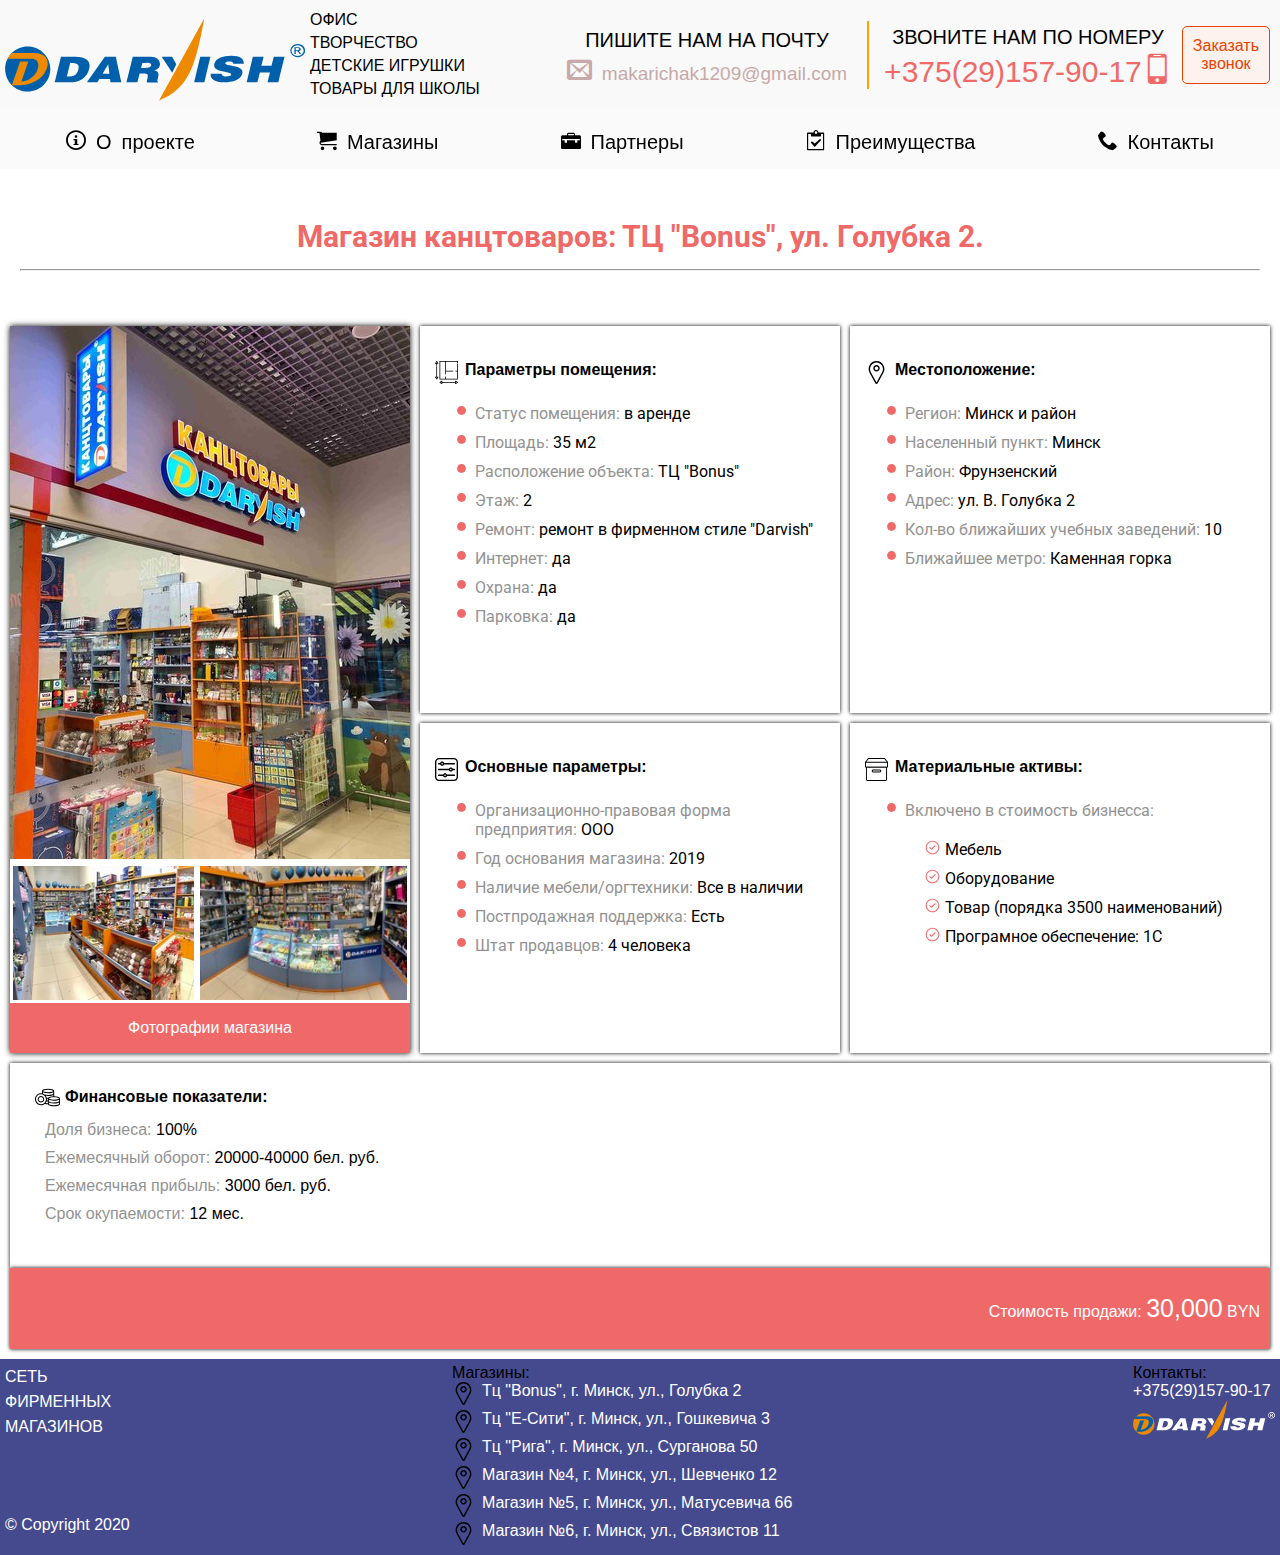
<file: shop-bonus.html>
<!DOCTYPE html>
<html lang="">
<meta charset="utf-8">
<meta name="viewport" content="width=device-width">
<head>
	<title>Магазин канцтоваров ТЦ "Bonus"</title>
	<link href="https://fonts.googleapis.com/css2?family=Roboto&display=swap" rel="stylesheet">
	<link rel="stylesheet" type="text/css" href="css/style.css">
	<link rel="stylesheet" type="text/css" href="css/jquery.fancybox.min.css">
	<!-- Модальное окно -->
	<link rel="stylesheet" href="css/jquery.arcticmodal-0.3.css">
	<!-- Светлая тема модалки -->
	<link rel="stylesheet" type="text/css" href="css/simple.css">
</head>
<body>
	<!-- контейнер для шапки -->
	<div class="conteniner">
		<!--Шапка-->
		<div class="header">
			<div class="header__logo">
				<a href="index.html"><img src="img/logo_blue.svg" alt="logo Dardish" title="Главная страница"></a>
				<!--Подпись в шапке-->
				<div class="header__text">
					<p>Офис</p>
					<p>Творчество</p>
					<p>Детские игрушки</p>			
					<p>Товары для школы</p>
				</div>
			</div>
			<!-- Контакты в шапке -->
			<div class="header__contacts">
				<div class="header__mail">
					<p class="header__text-contacts">Пишите нам на почту</p><a href="mailto:makarichak1209@gmail.com">makarichak1209@gmail.com</a>
				</div>
				<div class="header__phone">
					<p class="header__text-contacts">Звоните нам по номеру</p><a href="tel:+375291579017">+375(29)157-90-17</a>
				</div>
				<!--Кнопка Заказать звонок-->
				<div class="button-header">
					<a onclick="$('#exampleModal').arcticmodal();" class="button" href="#">Заказать<br>звонок</a>
				</div>
				<!-- Модальное окно -->
				<div class="modal" style="display: none;">
				    <div class="box-modal" id="exampleModal">
				        <div class="box-modal_close arcticmodal-close">закрыть</div>
				      	<form>
				      		<h2>Заказать звонок</h2>
							<div class="open-shop__inputs">
								<input type="text" required placeholder="Ваше имя:" name="name">
								<input type="tel" required placeholder="Ваш номер телефона:" name="phone">
								<input type="email" placeholder="Ваш email:" name="">
							</div>
						<input class="submit-button button" type="submit" name="" value="Заказать">
						</form>
				    </div>
				</div>
			</div>
		</div>
	</div>

	<!--Меню-->
	<div class="menu">
		<ul class="menu-row">
			<li class="menu__items"><a href="about.html"><span class="icon-info"></span> О проекте</a></li>
			<li class="menu__items dropdown-button"><a href="#" onclick="event.preventDefault()"><span class="icon-cart"></span> Магазины</a>
				<!-- Выпадающее меню -->
			<ul class="dropdown">
				<li><a href="shop-bonus.html">ТЦ "Bonus"</a></li>
				<li><a href="shop-e-city.html" >ТЦ "Е-Сити"</a></li>
				<li><a href="shop-riga.html">ТЦ "Рига"</a></li>
				<li><a href="#">Магазин №4</a></li>
				<li><a href="shop-matusevicha.html">Магазин №5</a></li>
				<li><a href="shop-svazistov.html">Магазин №6</a></li>
			</ul>
			</li>
			<li class="menu__items"><a href="partners.html"><span class="icon-briefcase"></span> Партнеры</a></li>
			<li class="menu__items"><a href="support.html"><span class="icon-clipboard"></span> Преимущества</a></li>
			<li class="menu__items"><a href="contacts.html"><span class="icon-phone"></span> Контакты</a></li>
		</ul>
	</div>
	<!-- Меню бургер -->
	<ul class="menu-burger">
			<li class="menu__items burger-item"><a href="about.html"><span class="icon-info"></span> О проекте</a></li>
			<li class="menu__items burger-item"><a href="#shops"><span class="icon-cart"></span> Магазины</a></li>
			<li class="menu__items burger-item"><a href="partners.html"><span class="icon-briefcase"></span> Партнеры</a></li>
			<li class="menu__items burger-item"><a href="support.html"><span class="icon-clipboard"></span> Преимущества</a></li>
			<li class="menu__items burger-item"><a href="contacts.html"><span class="icon-phone"></span> Контакты</a></li>
		</ul>

	<!-- Контент страницы -->
	<div class="content">
		<div class="wrapper">
			<h2>Магазин канцтоваров: ТЦ "Bonus", ул. Голубка 2.<hr></h2>
			<div class="shop-container-main">
				<div class="shop__body">
					<!-- Фотогалерея -->
					<div class="photo-gallery">
						<div class="shop__img">
							<a data-fancybox="gallery" href="img/gallery/bonus/full/img1full.jpg"><img src="img/bonus/img5.jpg" alt="фото магазина"></a>
						</div>
						<!-- Нижние фото -->
						<div class="photo-gallery__row">

							<a data-fancybox="gallery" href="img/gallery/bonus/full/img2full.jpg"><img src="img/gallery/bonus/small/img2small.jpg" alt="фото магазина"></a>

							<a data-fancybox="gallery" href="img/gallery/bonus/full/img3full.jpg"><img src="img/gallery/bonus/small/img3small.jpg" alt="фото магазина"></a>
						</div>
						<p>Фотографии магазина</p>
					</div>
					<div class="shop__content">
						<div class="shop__container">
							<p class="icon__plan">Параметры помещения:</p>
							<ul class="shop-property">
								<li class="icon-dot"><span>Статус помещения:</span> в аренде</li>
								<li class="icon-dot"><span>Площадь:</span> 35 м2</li>
								<li class="icon-dot"><span>Расположение объекта:</span> ТЦ "Bonus"</li>
								<li class="icon-dot"><span>Этаж:</span> 2</li>
								<li class="icon-dot"><span>Ремонт:</span> ремонт в фирменном стиле "Darvish"</li>
								<li class="icon-dot"><span>Интернет:</span> да</li>
								<li class="icon-dot"><span>Охрана:</span> да</li>
								<li class="icon-dot"><span>Парковка:</span> да</li>
							</ul>
						</div>
						<div class="shop__container">
							<p class="icon__location">Местоположение:</p>
							<ul class="shop-property">
								<li class="icon-dot"><span>Регион:</span> Минск и район</li>
								<li class="icon-dot"><span>Населенный пункт:</span> Минск</li>
								<li class="icon-dot"><span>Район:</span> Фрунзенский</li>
								<li class="icon-dot"><span>Адрес:</span> ул. В. Голубка 2</li>
								<li class="icon-dot"><span>Кол-во ближайших учебных заведений:</span> 10</li>
								<li class="icon-dot"><span style="color: #929292">Ближайшее метро:</span> Каменная горка</li>
							</ul>
						</div>
						<div class="shop__container">
							<p class="icon__filter">Основные параметры:</p>
							<ul class="shop-property">
								<li class="icon-dot"><span>Организационно-правовая форма предприятия:</span> ООО</li>
								<li class="icon-dot"><span>Год основания магазина:</span> 2019</li>
								<li class="icon-dot"><span>Наличие мебели/оргтехники:</span> Все в наличии</li>
								<li class="icon-dot"><span>Постпродажная поддержка:</span> Есть</li>
								<li class="icon-dot"><span>Штат продавцов:</span> 4 человека</li>
							</ul>
						</div>
						<div class="shop__container">
							<p class="icon__assets">Материальные активы:</p>
							<ul class="shop-property">
								<li class="icon-dot"><span>Включено в стоимость бизнесса:</span>
									<ul class="shop-property">	
										<li class="icon-check-list">Мебель</li>
										<li class="icon-check-list">Оборудование</li>
										<li class="icon-check-list">Товар (порядка 3500 наименований)</li>
										<li class="icon-check-list">Програмное обеспечение: 1C</li>
									</ul>
								</li>
							</ul>
						</div>
					</div>
				</div>
				<div class="shop__container-footer"><p class="icon__money">Финансовые показатели:</p>
					<ul>
						<li><span>Доля бизнеса:</span> 100% </li>
						<li><span>Ежемесячный оборот:</span> 20000-40000 бел. руб.</li>
						<li><span>Ежемесячная прибыль:</span> 3000 бел. руб.</li>
						<li><span>Срок окупаемости:</span> 12 мес.</li>

					</ul>
				</div>
				<!-- Стоимость бизнеса -->
				<div class="price"><p>Стоимость продажи: <span style="font-size: 25px">30,000</span> BYN</p>
				</div>
			</div>
		</div>
	</div>

	<!-- Подвал -->
	<div class="footer">
		<p class="copyright">&copy; Copyright 2020</p>
		<div class="footer__content">
			<div class="footer__container">
				<p class="footer__title">Сеть<br>фирменных<br>магазинов</p>
			</div>
			<div class="footer__container">
				Магазины:
				<ul class="footer__shops">	
					<li class="icon__location"><a href="https://yandex.by/maps/-/CCQlEDf98C" target="_blank">Тц "Bonus", г. Минск, ул., Голубка 2</a></li>
					<li class="icon__location"><a href="https://yandex.by/maps/-/CCQlEDv42B" target="_blank">Тц "Е-Сити", г. Минск, ул., Гошкевича 3</a></li>
					<li class="icon__location"><a href="https://yandex.by/maps/-/CCQlEDvXwC" target="_blank">Тц "Рига", г. Минск, ул., Сурганова 50</a></li>
					<li class="icon__location"><a href="https://yandex.by/maps/-/CCQlEDCrKD" target="_blank">Магазин №4, г. Минск, ул., Шевченко 12</a></li>
					<li class="icon__location"><a href="https://yandex.by/maps/-/CCQlEDCT2C" target="_blank">Магазин №5, г. Минск, ул., Матусевича 66</a></li>
					<li class="icon__location"><a href="https://yandex.by/maps/-/CCQlEDGGGB" target="_blank">Магазин №6, г. Минск, ул., Связистов 11</a></li>
				</ul>
			</div>
			<div class="footer__container">
				Контакты:<br>
				<a href="tel:+375291579017">+375(29)157-90-17</a>
				<img src="img/logo_white.svg" alt="logo Darvish">
			</div>
		</div>
	</div>

	<!-- Подключение jQuery -->
	<script src="js/jquery-3.5.1.min.js"></script>
	<!-- Фотогалерея -->
	<script type="text/javascript" src="js/jquery.fancybox.min.js"></script>
	<!-- Модалка -->
	<script src="js/jquery.arcticmodal-0.3.min.js"></script>
</body>
</html>
</file>
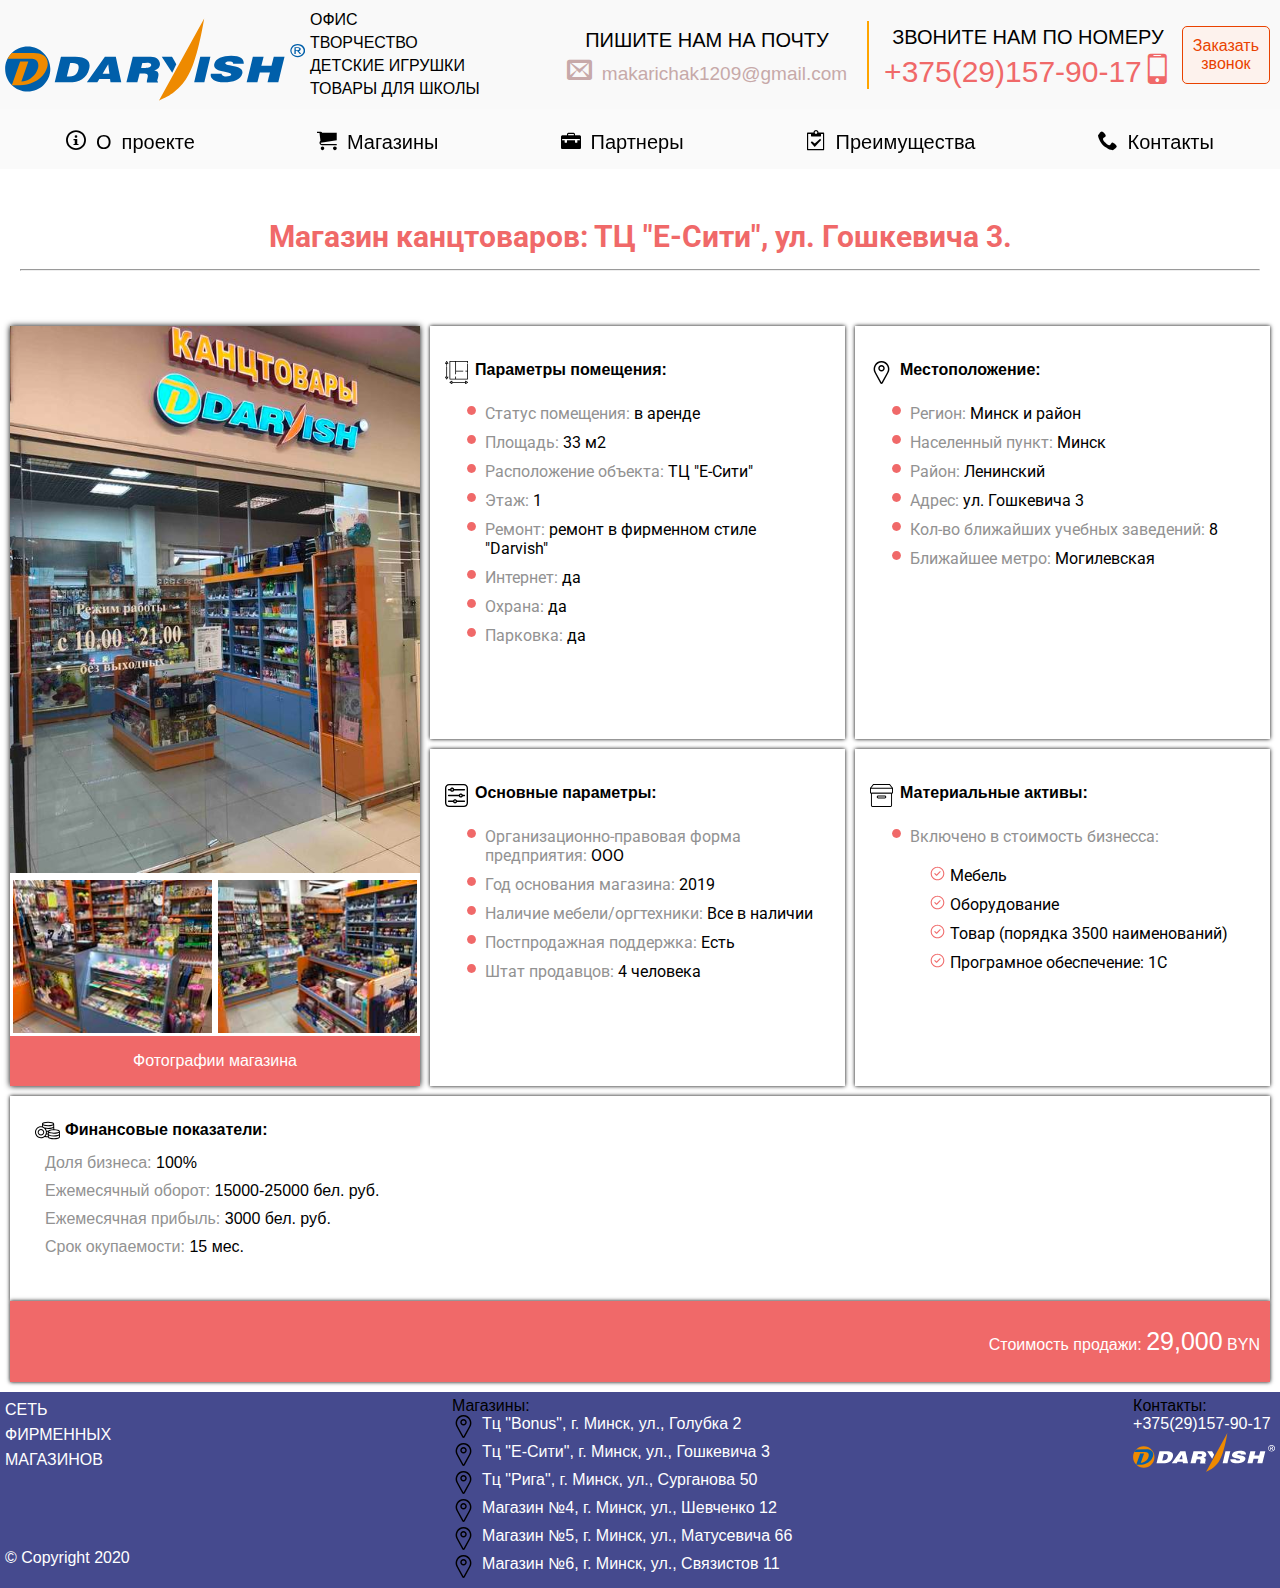
<file: shop-e-city.html>
<!DOCTYPE html>
<html lang="">
<meta charset="utf-8">
<meta name="viewport" content="width=device-width">
<head>
	<title>Магазин канцтоваров ТЦ "Е-Сити"</title>
	<link href="https://fonts.googleapis.com/css2?family=Roboto&display=swap" rel="stylesheet">
	<link rel="stylesheet" type="text/css" href="css/style.css">
	<link rel="stylesheet" type="text/css" href="css/jquery.fancybox.min.css">
	<!-- Модальное окно -->
	<link rel="stylesheet" href="css/jquery.arcticmodal-0.3.css">
	<!-- Светлая тема модалки -->
	<link rel="stylesheet" type="text/css" href="css/simple.css">
</head>
<body>
	<!-- контейнер для шапки -->
	<div class="conteniner">
		<!--Шапка-->
		<div class="header">
			<div class="header__logo">
				<a href="index.html"><img src="img/logo_blue.svg" alt="logo Dardish" title="Главная страница"></a>
				<!--Подпись в шапке-->
				<div class="header__text">
					<p>Офис</p>
					<p>Творчество</p>
					<p>Детские игрушки</p>			
					<p>Товары для школы</p>
				</div>
			</div>
			<!-- Контакты в шапке -->
			<div class="header__contacts">
				<div class="header__mail">
					<p class="header__text-contacts">Пишите нам на почту</p><a href="mailto:makarichak1209@gmail.com">makarichak1209@gmail.com</a>
				</div>
				<div class="header__phone">
					<p class="header__text-contacts">Звоните нам по номеру</p><a href="tel:+375291579017">+375(29)157-90-17</a>
				</div>
				<!--Кнопка Заказать звонок-->
				<div class="button-header">
					<a onclick="$('#exampleModal').arcticmodal();" class="button" href="#">Заказать<br>звонок</a>
				</div>
				<!-- Модальное окно -->
				<div class="modal" style="display: none;">
				    <div class="box-modal" id="exampleModal">
				        <div class="box-modal_close arcticmodal-close">закрыть</div>
				      	<form>
				      		<h2>Заказать звонок</h2>
							<div class="open-shop__inputs">
								<input type="text" required placeholder="Ваше имя:" name="name">
								<input type="tel" required placeholder="Ваш номер телефона:" name="phone">
								<input type="email" placeholder="Ваш email:" name="">
							</div>
						<input class="submit-button button" type="submit" name="" value="Заказать">
						</form>
				    </div>
				</div>
			</div>
		</div>
	</div>

	<!--Меню-->
	<div class="menu">
		<ul class="menu-row">
			<li class="menu__items"><a href="about.html"><span class="icon-info"></span> О проекте</a></li>
			<li class="menu__items dropdown-button"><a href="#shops"><span class="icon-cart"></span> Магазины</a>
				<!-- Выпадающее меню -->
			<ul class="dropdown">
				<li><a href="shop-bonus.html">ТЦ "Bonus"</a></li>
				<li><a href="shop-e-city.html">ТЦ "Е-Сити"</a></li>
				<li><a href="shop-riga.html">ТЦ "Рига"</a></li>
				<li><a href="#">Магазин №4</a></li>
				<li><a href="shop-matusevicha.html">Магазин №5</a></li>
				<li><a href="shop-svazistov.html">Магазин №6</a></li>
			</ul>
			</li>
			<li class="menu__items"><a href="partners.html"><span class="icon-briefcase"></span> Партнеры</a></li>
			<li class="menu__items"><a href="support.html"><span class="icon-clipboard"></span> Преимущества</a></li>
			<li class="menu__items"><a href="contacts.html"><span class="icon-phone"></span> Контакты</a></li>
		</ul>
	</div>
	<!-- Меню бургер -->
	<ul class="menu-burger">
			<li class="menu__items burger-item"><a href="about.html"><span class="icon-info"></span> О проекте</a></li>
			<li class="menu__items burger-item"><a href="#shops"><span class="icon-cart"></span> Магазины</a></li>
			<li class="menu__items burger-item"><a href="partners.html"><span class="icon-briefcase"></span> Партнеры</a></li>
			<li class="menu__items burger-item"><a href="support.html"><span class="icon-clipboard"></span> Преимущества</a></li>
			<li class="menu__items burger-item"><a href="contacts.html"><span class="icon-phone"></span> Контакты</a></li>
		</ul>

	<!-- Контент -->
	<div class="content">
		<div class="wrapper">
			<h2>Магазин канцтоваров: ТЦ "Е-Сити", ул. Гошкевича 3.<hr></h2>
			<div class="shop-container-main">
				<div class="shop__body">

					<!-- Фотогалерея -->
					<div class="photo-gallery">
						<div class="shop__img">
							<a data-fancybox="gallery1" href="img/gallery/e-city/full/img1full.jpg" alt="фото магазина"><img src="img/gallery/e-city/small/img1small.jpg" alt="фото магазина"></a>
						</div>
						<!-- Нижние фото -->
						<div class="photo-gallery__row">

							<a data-fancybox="gallery1" href="img/gallery/e-city/full/img2full.jpg" alt="фото магазина"><img src="img/gallery/e-city/small/img2small.jpg" alt="фото магазина"></a>

							<a data-fancybox="gallery1" href="img/gallery/e-city/full/img3full.jpg" alt="фото магазина"><img src="img/gallery/e-city/small/img3small.jpg" alt="фото магазина"></a>
						</div>
						<p>Фотографии магазина</p>
					</div>

					<div class="shop__content">
						<div class="shop__container">
							<p class="icon__plan">Параметры помещения:</p>
							<ul class="shop-property">
								<li class="icon-dot"><span>Статус помещения:</span> в аренде</li>
								<li class="icon-dot"><span>Площадь:</span> 33 м2</li>
								<li class="icon-dot"><span>Расположение объекта:</span> ТЦ "Е-Сити"</li>
								<li class="icon-dot"><span>Этаж:</span> 1</li>
								<li class="icon-dot"><span>Ремонт:</span> ремонт в фирменном стиле "Darvish"</li>
								<li class="icon-dot"><span>Интернет:</span> да</li>
								<li class="icon-dot"><span>Охрана:</span> да</li>
								<li class="icon-dot"><span>Парковка:</span> да</li>
							</ul>
						</div>
						<div class="shop__container">
							<p class="icon__location">Местоположение:</p>
							<ul class="shop-property">
								<li class="icon-dot"><span>Регион:</span> Минск и район</li>
								<li class="icon-dot"><span>Населенный пункт:</span> Минск</li>
								<li class="icon-dot"><span>Район:</span> Ленинский</li>
								<li class="icon-dot"><span>Адрес:</span> ул. Гошкевича 3</li>
								<li class="icon-dot"><span>Кол-во ближайших учебных заведений:</span> 8</li>
								<li class="icon-dot"><span>Ближайшее метро:</span> Могилевская</li>
							</ul>
						</div>
						<div class="shop__container">
							<p class="icon__filter">Основные параметры:</p>
							<ul class="shop-property">
								<li class="icon-dot"><span>Организационно-правовая форма предприятия:</span> ООО</li>
								<li class="icon-dot"><span>Год основания магазина:</span> 2019</li>
								<li class="icon-dot"><span>Наличие мебели/оргтехники:</span> Все в наличии</li>
								<li class="icon-dot"><span>Постпродажная поддержка:</span> Есть</li>
								<li class="icon-dot"><span>Штат продавцов:</span> 4 человека</li>
							</ul>
						</div>
						<div class="shop__container">
							<p class="icon__assets">Материальные активы:</p>
							<ul class="shop-property">
								<li class="icon-dot"><span>Включено в стоимость бизнесса:</span>
									<ul class="shop-property">	
										<li class="icon-check-list">Мебель</li>
										<li class="icon-check-list">Оборудование</li>
										<li class="icon-check-list">Товар (порядка 3500 наименований)</li>
										<li class="icon-check-list">Програмное обеспечение: 1C</li>
									</ul>
								</li>
							</ul>
						</div>
					</div>
				</div>

				<div class="shop__container-footer"><p class="icon__money">Финансовые показатели:</p>
					<ul>
						<li><span>Доля бизнеса:</span> 100% </li>
						<li><span>Ежемесячный оборот:</span> 15000-25000 бел. руб.</li>
						<li><span>Ежемесячная прибыль:</span> 3000 бел. руб.</li>
						<li><span>Срок окупаемости:</span> 15 мес.</li>

					</ul>
				</div>

				<div class="price"><p>Стоимость продажи: <span style="font-size: 25px">29,000</span> BYN</p></div>
			</div>
		</div>
	</div>

	<!-- Подвал -->
	<div class="footer">
		<p class="copyright">&copy; Copyright 2020</p>
		<div class="footer__content">
			<div class="footer__container">
				<p class="footer__title">Сеть<br>фирменных<br>магазинов</p>
			</div>
			<div class="footer__container">
				Магазины:
				<ul class="footer__shops">	
					<li class="icon__location"><a href="https://yandex.by/maps/-/CCQlEDf98C" target="_blank">Тц "Bonus", г. Минск, ул., Голубка 2</a></li>
					<li class="icon__location"><a href="https://yandex.by/maps/-/CCQlEDv42B" target="_blank">Тц "Е-Сити", г. Минск, ул., Гошкевича 3</a></li>
					<li class="icon__location"><a href="https://yandex.by/maps/-/CCQlEDvXwC" target="_blank">Тц "Рига", г. Минск, ул., Сурганова 50</a></li>
					<li class="icon__location"><a href="https://yandex.by/maps/-/CCQlEDCrKD" target="_blank">Магазин №4, г. Минск, ул., Шевченко 12</a></li>
					<li class="icon__location"><a href="https://yandex.by/maps/-/CCQlEDCT2C" target="_blank">Магазин №5, г. Минск, ул., Матусевича 66</a></li>
					<li class="icon__location"><a href="https://yandex.by/maps/-/CCQlEDGGGB" target="_blank">Магазин №6, г. Минск, ул., Связистов 11</a></li>
				</ul>
			</div>
			<div class="footer__container">
				Контакты:<br>
				<a href="tel:+375291579017">+375(29)157-90-17</a>
				<img src="img/logo_white.svg" alt="logo Darvish">
			</div>
		</div>
	</div>

	<!-- Подключение jQuery -->
	<script src="js/jquery-3.5.1.min.js"></script>
	<!-- Фотогалерея -->
	<script type="text/javascript" src="js/jquery.fancybox.min.js"></script>
	<!-- Модалка -->
	<script src="js/jquery.arcticmodal-0.3.min.js"></script>
</body>
</html>
</file>
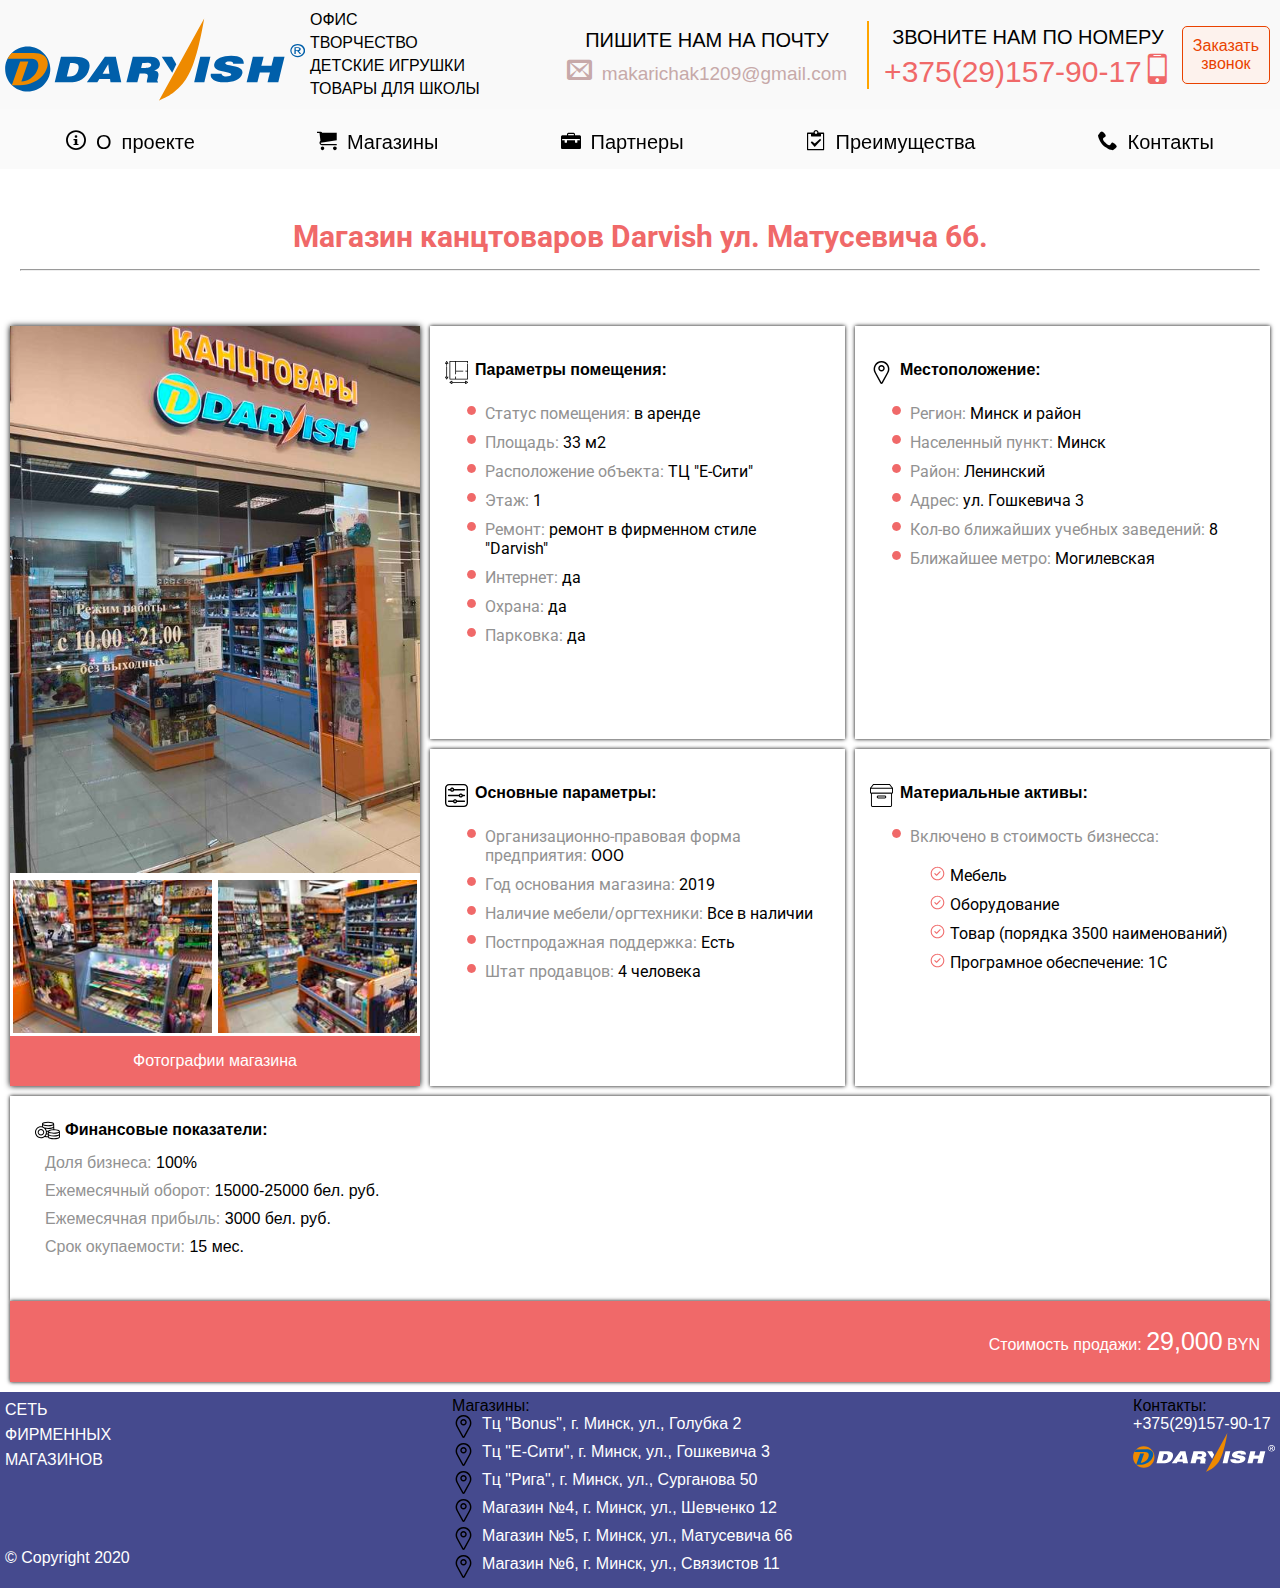
<file: shop-matusevicha.html>
<!DOCTYPE html>
<html lang="">
<meta charset="utf-8">
<meta name="viewport" content="width=device-width">
<head>
	<title>Магазин канцтоваров Матусевича 66</title>
	<link href="https://fonts.googleapis.com/css2?family=Roboto&display=swap" rel="stylesheet">
	<link rel="stylesheet" type="text/css" href="css/style.css">
	<link rel="stylesheet" type="text/css" href="css/jquery.fancybox.min.css">
	<!-- Модальное окно -->
	<link rel="stylesheet" href="css/jquery.arcticmodal-0.3.css">
	<!-- Светлая тема модалки -->
	<link rel="stylesheet" type="text/css" href="css/simple.css">
</head>
<body>
	<!-- контейнер для шапки -->
	<div class="conteniner">
		<!--Шапка-->
		<div class="header">
			<div class="header__logo">
				<a href="index.html"><img src="img/logo_blue.svg" alt="logo Dardish" title="Главная страница"></a>
				<!--Подпись в шапке-->
				<div class="header__text">
					<p>Офис</p>
					<p>Творчество</p>
					<p>Детские игрушки</p>			
					<p>Товары для школы</p>
				</div>
			</div>
			<!-- Контакты в шапке -->
			<div class="header__contacts">
				<div class="header__mail">
					<p class="header__text-contacts">Пишите нам на почту</p><a href="mailto:makarichak1209@gmail.com">makarichak1209@gmail.com</a>
				</div>
				<div class="header__phone">
					<p class="header__text-contacts">Звоните нам по номеру</p><a href="tel:+375291579017">+375(29)157-90-17</a>
				</div>
			<!--Кнопка Заказать звонок-->
				<div class="button button-header">
					<a href="#">Заказать<br>звонок</a>
				</div>
			</div>
		</div>
	</div>

	<!--Меню-->
	<div class="menu">
		<ul class="menu-row">
			<li class="menu__items"><a href="#"><span class="icon-info"></span> О проекте</a></li>
			<li class="menu__items dropdown-button"><a href="#" onclick="event.preventDefault()"><span class="icon-cart"></span> Магазины</a>
				<!-- Выпадающее меню -->
				<ul class="dropdown">
					<li><a href="shop-bonus.html">ТЦ "Bonus"</a></li>
					<li><a href="#">ТЦ "Е-Сити"</a></li>
					<li><a href="#">ТЦ "Рига"</a></li>
					<li><a href="#">Магазин №4</a></li>
					<li><a href="#">Магазин №5</a></li>
					<li><a href="#">Магазин №6</a></li>
				</ul>
			</li>
			<li class="menu__items"><a href="#"><span class="icon-briefcase"></span> Партнеры</a></li>
			<li class="menu__items"><a href="#"><span class="icon-clipboard"></span> Преимущества</a></li>
			<li class="menu__items"><a href="#"><span class="icon-phone"></span> Контакты</a></li>
		</ul>
	</div>

	<!-- Контент главной страницы -->
	<div class="content">
		<div class="wrapper">
			<h2>Магазин канцтоваров Darvish ул. Матусевича 66.<hr></h2>
			<div class="shop-container-main">
				<div class="shop__body">
				<!-- Фотогалерея -->
					<div class="photo-gallery">
						<div class="shop__img">
							<a data-fancybox="gallery1" href="img/gallery/e-city/full/img1full.jpg" alt="фото магазина"><img src="img/gallery/e-city/small/img1small.jpg" alt="фото магазина"></a>
						</div>
						<!-- Нижние фото -->
						<div class="photo-gallery__row">

							<a data-fancybox="gallery1" href="img/gallery/e-city/full/img2full.jpg" alt="фото магазина"><img src="img/gallery/e-city/small/img2small.jpg" alt="фото магазина"></a>

							<a data-fancybox="gallery1" href="img/gallery/e-city/full/img3full.jpg" alt="фото магазина"><img src="img/gallery/e-city/small/img3small.jpg" alt="фото магазина"></a>
						</div>
						<p>Фотографии магазина</p>
					</div>
				<div class="shop__content">
					<div class="shop__container">
						<p class="icon__plan">Параметры помещения:</p>
						<ul class="shop-property">
							<li class="icon-dot"><span>Статус помещения:</span> в аренде</li>
							<li class="icon-dot"><span>Площадь:</span> 33 м2</li>
							<li class="icon-dot"><span>Расположение объекта:</span> ТЦ "Е-Сити"</li>
							<li class="icon-dot"><span>Этаж:</span> 1</li>
							<li class="icon-dot"><span>Ремонт:</span> ремонт в фирменном стиле "Darvish"</li>
							<li class="icon-dot"><span>Интернет:</span> да</li>
							<li class="icon-dot"><span>Охрана:</span> да</li>
							<li class="icon-dot"><span>Парковка:</span> да</li>
						</ul>
					</div>
					<div class="shop__container">
						<p class="icon__location">Местоположение:</p>
						<ul class="shop-property">
							<li class="icon-dot"><span>Регион:</span> Минск и район</li>
							<li class="icon-dot"><span>Населенный пункт:</span> Минск</li>
							<li class="icon-dot"><span>Район:</span> Ленинский</li>
							<li class="icon-dot"><span>Адрес:</span> ул. Гошкевича 3</li>
							<li class="icon-dot"><span>Кол-во ближайших учебных заведений:</span> 8</li>
							<li class="icon-dot"><span>Ближайшее метро:</span> Могилевская</li>
						</ul>
					</div>
					<div class="shop__container">
						<p class="icon__filter">Основные параметры:</p>
						<ul class="shop-property">
							<li class="icon-dot"><span>Организационно-правовая форма предприятия:</span> ООО</li>
							<li class="icon-dot"><span>Год основания магазина:</span> 2019</li>
							<li class="icon-dot"><span>Наличие мебели/оргтехники:</span> Все в наличии</li>
							<li class="icon-dot"><span>Постпродажная поддержка:</span> Есть</li>
							<li class="icon-dot"><span>Штат продавцов:</span> 4 человека</li>
						</ul>
					</div>
					<div class="shop__container">
						<p class="icon__assets">Материальные активы:</p>
						<ul class="shop-property">
							<li class="icon-dot"><span>Включено в стоимость бизнесса:</span>
								<ul class="shop-property">	
									<li class="icon-check-list">Мебель</li>
									<li class="icon-check-list">Оборудование</li>
									<li class="icon-check-list">Товар (порядка 3500 наименований)</li>
									<li class="icon-check-list">Програмное обеспечение: 1C</li>
								</ul>
							</li>
						</ul>
					</div>
				</div>
				</div>
				<div class="shop__container-footer"><p class="icon__money">Финансовые показатели:</p>
					<ul>
						<li><span>Доля бизнеса:</span> 100% </li>
						<li><span>Ежемесячный оборот:</span> 15000-25000 бел. руб.</li>
						<li><span>Ежемесячная прибыль:</span> 3000 бел. руб.</li>
						<li><span>Срок окупаемости:</span> 15 мес.</li>

					</ul>
				</div>
				<div class="price"><p>Стоимость продажи: <span style="font-size: 25px">29,000</span> BYN</p></div>
			</div>
		</div>
	</div>
	<div class="footer">
		<p class="copyright">&copy; Copyright 2020</p>
		<div class="footer__content">
			<div class="footer__container">
				<p class="footer__title">Сеть<br>фирменных<br>магазинов</p>
			</div>
			<div class="footer__container">
				Магазины:
				<ul class="footer__shops">	
					<li class="icon__location"><a href="https://yandex.by/maps/-/CCQlEDf98C" target="_blank">Тц "Bonus", г. Минск, ул., Голубка 2</a></li>
					<li class="icon__location"><a href="https://yandex.by/maps/-/CCQlEDv42B" target="_blank">Тц "Е-Сити", г. Минск, ул., Гошкевича 3</a></li>
					<li class="icon__location"><a href="https://yandex.by/maps/-/CCQlEDvXwC" target="_blank">Тц "Рига", г. Минск, ул., Сурганова 50</a></li>
					<li class="icon__location"><a href="https://yandex.by/maps/-/CCQlEDCrKD" target="_blank">Магазин №4, г. Минск, ул., Шевченко 12</a></li>
					<li class="icon__location"><a href="https://yandex.by/maps/-/CCQlEDCT2C" target="_blank">Магазин №5, г. Минск, ул., Матусевича 66</a></li>
					<li class="icon__location"><a href="https://yandex.by/maps/-/CCQlEDGGGB" target="_blank">Магазин №6, г. Минск, ул., Связистов 11</a></li>
				</ul>
			</div>
			<div class="footer__container">
				Контакты:<br>
				<a href="tel:+375291579017">+375(29)157-90-17</a>
				<img src="img/logo_white.svg" alt="logo Darvish">
			</div>
		</div>
	</div>
	<!-- Подключение jQuery -->
	<script src="js/jquery-3.5.1.min.js"></script>
	<!-- Фотогалерея -->
	<script type="text/javascript" src="js/jquery.fancybox.min.js"></script>
	<!-- Модалка -->
	<script src="js/jquery.arcticmodal-0.3.min.js"></script>
</body>
</html>
</file>
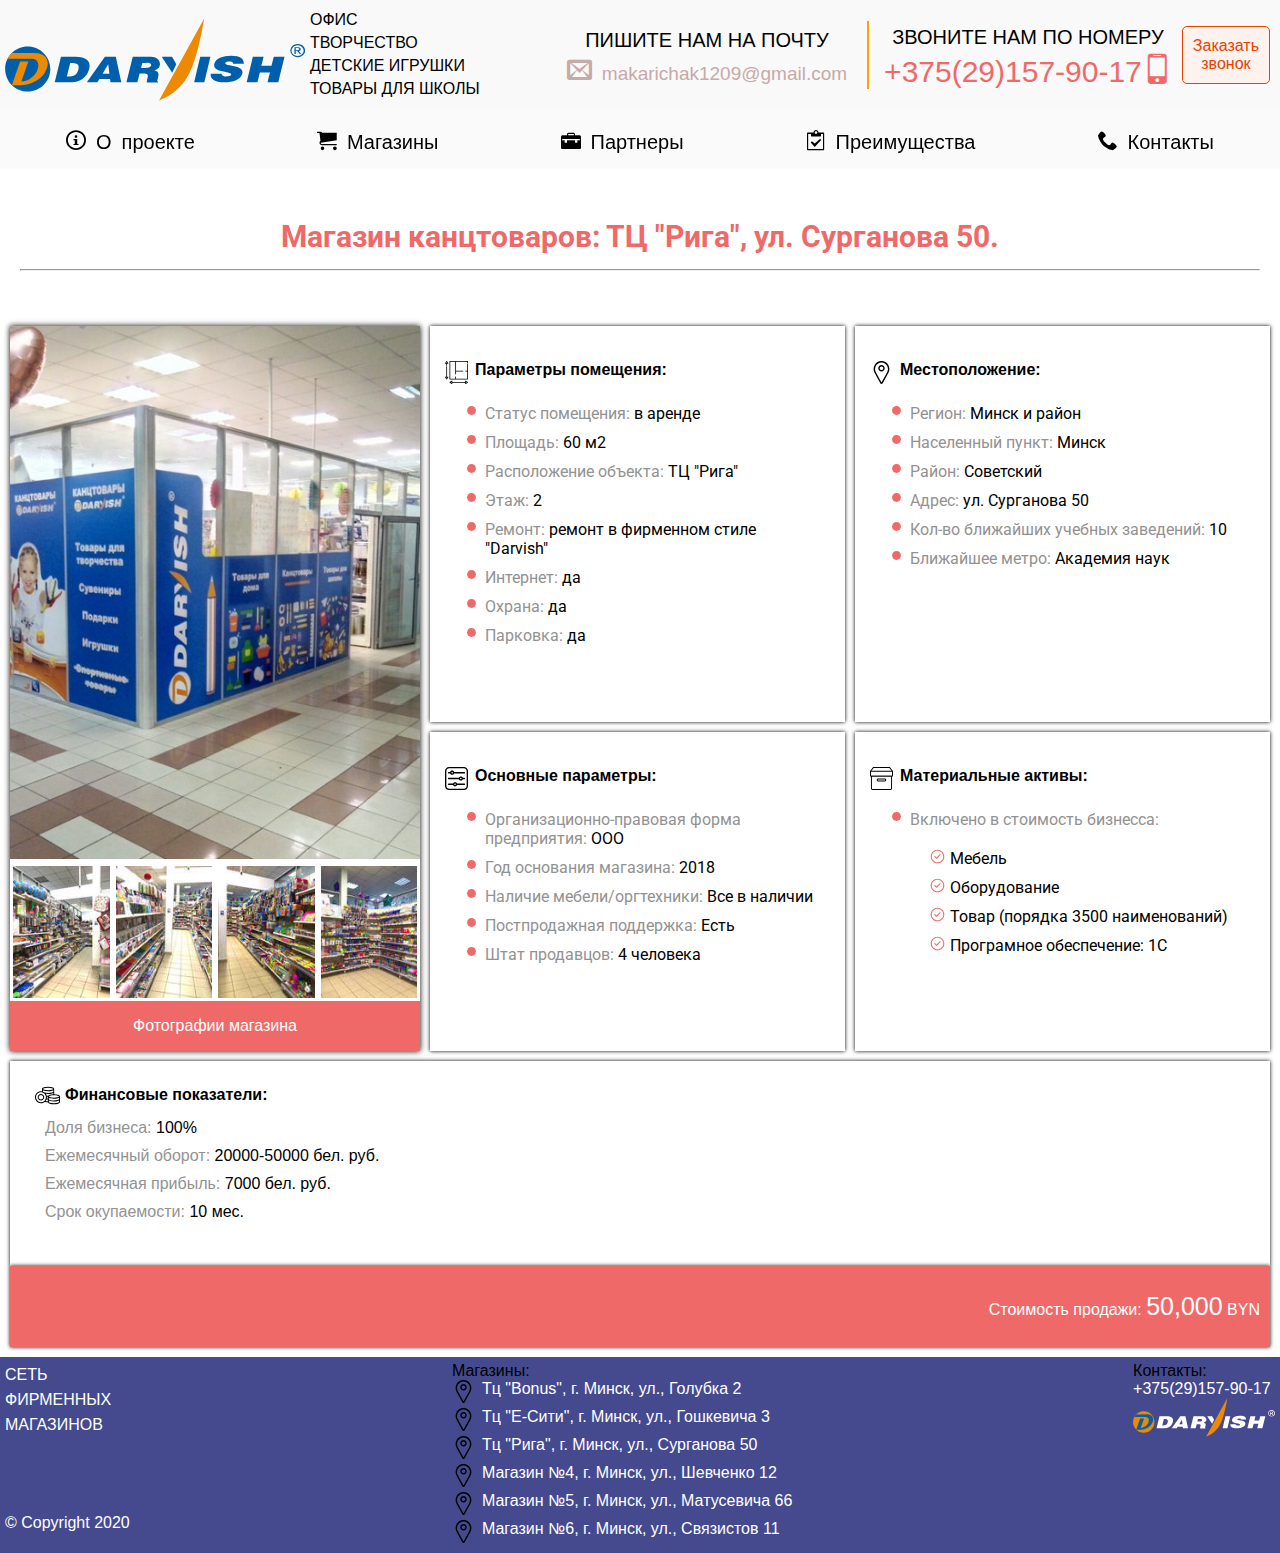
<file: shop-riga.html>
<!DOCTYPE html>
<html lang="">
<meta charset="utf-8">
<meta name="viewport" content="width=device-width">
<head>
	<title>Магазин канцтоваров ТЦ "Рига"</title>
	<link href="https://fonts.googleapis.com/css2?family=Roboto&display=swap" rel="stylesheet">
	<link rel="stylesheet" type="text/css" href="css/style.css">
	<link rel="stylesheet" type="text/css" href="css/jquery.fancybox.min.css">
	<!-- Модальное окно -->
	<link rel="stylesheet" href="css/jquery.arcticmodal-0.3.css">
	<!-- Светлая тема модалки -->
	<link rel="stylesheet" type="text/css" href="css/simple.css">
</head>
<body>
	<!-- контейнер для шапки -->
	<div class="conteniner">
		<!--Шапка-->
		<div class="header">
			<div class="header__logo">
				<a href="index.html"><img src="img/logo_blue.svg" alt="logo Dardish" title="Главная страница"></a>
				<!--Подпись в шапке-->
				<div class="header__text">
					<p>Офис</p>
					<p>Творчество</p>
					<p>Детские игрушки</p>			
					<p>Товары для школы</p>
				</div>
			</div>
			<!-- Контакты в шапке -->
			<div class="header__contacts">
				<div class="header__mail">
					<p class="header__text-contacts">Пишите нам на почту</p><a href="mailto:makarichak1209@gmail.com">makarichak1209@gmail.com</a>
				</div>
				<div class="header__phone">
					<p class="header__text-contacts">Звоните нам по номеру</p><a href="tel:+375291579017">+375(29)157-90-17</a>
				</div>
				<!--Кнопка Заказать звонок-->
				<div class="button-header">
					<a onclick="$('#exampleModal').arcticmodal();" class="button" href="#">Заказать<br>звонок</a>
				</div>
				<!-- Модальное окно -->
				<div class="modal" style="display: none;">
				    <div class="box-modal" id="exampleModal">
				        <div class="box-modal_close arcticmodal-close">закрыть</div>
				      	<form>
				      		<h2>Заказать звонок</h2>
							<div class="open-shop__inputs">
								<input type="text" required placeholder="Ваше имя:" name="name">
								<input type="tel" required placeholder="Ваш номер телефона:" name="phone">
								<input type="email" placeholder="Ваш email:" name="">
							</div>
						<input class="submit-button button" type="submit" name="" value="Заказать">
						</form>
				    </div>
				</div>
			</div>
		</div>
	</div>

	<!--Меню-->
	<div class="menu">
		<ul class="menu-row">
			<li class="menu__items"><a href="about.html"><span class="icon-info"></span> О проекте</a></li>
			<li class="menu__items dropdown-button"><a href="#" onclick="event.preventDefault()"><span class="icon-cart"></span> Магазины</a>
				<!-- Выпадающее меню -->
				<ul class="dropdown">
					<li><a href="shop-bonus.html">ТЦ "Bonus"</a></li>
					<li><a href="shop-e-city.html">ТЦ "Е-Сити"</a></li>
					<li><a href="shop-riga.html">ТЦ "Рига"</a></li>
					<li><a href="#">Канцтовары Шевченко 12</a></li>
					<li><a href="shop-matusevicha.html">Канцтовары Матусавича 66</a></li>
					<li><a href="shop-svazistov.html">Канцтовары Связистов 11</a></li>
				</ul>
			</li>
			<li class="menu__items"><a href="partners.html"><span class="icon-briefcase"></span> Партнеры</a></li>
			<li class="menu__items"><a href="support.html"><span class="icon-clipboard"></span> Преимущества</a></li>
			<li class="menu__items"><a href="contacts.html"><span class="icon-phone"></span> Контакты</a></li>
		</ul>
	</div>

	<!-- Контент страницы -->
	<div class="content">
		<div class="wrapper">
			<h2>Магазин канцтоваров: ТЦ "Рига", ул. Сурганова 50.<hr></h2>
			<div class="shop-container-main">
				<div class="shop__body">
					<!-- Фотогалерея -->
					<div class="photo-gallery">
						<div class="shop__img">
							<a data-fancybox="gallery" href="img/gallery/riga/full/img1full.jpg" alt="фото магазина"><img src="img/gallery/riga/small/img1small.jpg" alt="фото магазина"></a>
						</div>
						<!-- Нижние фото -->
						<div class="photo-gallery__row">

							<a data-fancybox="gallery" href="img/gallery/riga/full/img2full.jpg" alt="фото магазина"><img src="img/gallery/riga/small/img2small.jpg" alt="фото магазина"></a>

							<a data-fancybox="gallery" href="img/gallery/riga/full/img3full.jpg" alt="фото магазина"><img src="img/gallery/riga/small/img3small.jpg" alt="фото магазина"></a>

							<a data-fancybox="gallery" href="img/gallery/riga/full/img4full.jpg" alt="фото магазина"><img src="img/gallery/riga/small/img4small.jpg" alt="фото магазина"></a>

							<a data-fancybox="gallery" href="img/gallery/riga/full/img5full.jpg" alt="фото магазина"><img src="img/gallery/riga/small/img5small.jpg" alt="фото магазина"></a>
						</div>
						<p>Фотографии магазина</p>
					</div>
					<div class="shop__content">
						<div class="shop__container">
							<p class="icon__plan">Параметры помещения:</p>
							<ul class="shop-property">
								<li class="icon-dot"><span>Статус помещения:</span> в аренде</li>
								<li class="icon-dot"><span>Площадь:</span> 60 м2</li>
								<li class="icon-dot"><span>Расположение объекта:</span> ТЦ "Рига"</li>
								<li class="icon-dot"><span>Этаж:</span> 2</li>
								<li class="icon-dot"><span>Ремонт:</span> ремонт в фирменном стиле "Darvish"</li>
								<li class="icon-dot"><span>Интернет:</span> да</li>
								<li class="icon-dot"><span>Охрана:</span> да</li>
								<li class="icon-dot"><span>Парковка:</span> да</li>
							</ul>
						</div>
						<div class="shop__container">
							<p class="icon__location">Местоположение:</p>
							<ul class="shop-property">
								<li class="icon-dot"><span>Регион:</span> Минск и район</li>
								<li class="icon-dot"><span>Населенный пункт:</span> Минск</li>
								<li class="icon-dot"><span>Район:</span> Советский</li>
								<li class="icon-dot"><span>Адрес:</span> ул. Сурганова 50</li>
								<li class="icon-dot"><span>Кол-во ближайших учебных заведений:</span> 10</li>
								<li class="icon-dot"><span>Ближайшее метро:</span> Академия наук</li>
							</ul>
						</div>
						<div class="shop__container">
							<p class="icon__filter">Основные параметры:</p>
							<ul class="shop-property">
								<li class="icon-dot"><span>Организационно-правовая форма предприятия:</span> ООО</li>
								<li class="icon-dot"><span>Год основания магазина:</span> 2018</li>
								<li class="icon-dot"><span>Наличие мебели/оргтехники:</span> Все в наличии</li>
								<li class="icon-dot"><span>Постпродажная поддержка:</span> Есть</li>
								<li class="icon-dot"><span>Штат продавцов:</span> 4 человека</li>
							</ul>
						</div>
						<div class="shop__container">
							<p class="icon__assets">Материальные активы:</p>
							<ul class="shop-property">
								<li class="icon-dot"><span>Включено в стоимость бизнесса:</span>
									<ul class="shop-property">	
										<li class="icon-check-list">Мебель</li>
										<li class="icon-check-list">Оборудование</li>
										<li class="icon-check-list">Товар (порядка 3500 наименований)</li>
										<li class="icon-check-list">Програмное обеспечение: 1C</li>
									</ul>
								</li>
							</ul>
						</div>
					</div>
				</div>
				<div class="shop__container-footer"><p class="icon__money">Финансовые показатели:</p>
					<ul>
						<li><span>Доля бизнеса:</span> 100% </li>
						<li><span>Ежемесячный оборот:</span> 20000-50000 бел. руб.</li>
						<li><span>Ежемесячная прибыль:</span> 7000 бел. руб.</li>
						<li><span>Срок окупаемости:</span> 10 мес.</li>

					</ul>
				</div>
				<!-- Стоимость бизнеса -->
				<div class="price"><p>Стоимость продажи: <span style="font-size: 25px">50,000</span> BYN</p>
				</div>
			</div>
		</div>
	</div>

	<!-- Подвал -->
	<div class="footer">
		<p class="copyright">&copy; Copyright 2020</p>
		<div class="footer__content">
			<div class="footer__container">
				<p class="footer__title">Сеть<br>фирменных<br>магазинов</p>
			</div>
			<div class="footer__container">
				Магазины:
				<ul class="footer__shops">	
					<li class="icon__location"><a href="https://yandex.by/maps/-/CCQlEDf98C" target="_blank">Тц "Bonus", г. Минск, ул., Голубка 2</a></li>
					<li class="icon__location"><a href="https://yandex.by/maps/-/CCQlEDv42B" target="_blank">Тц "Е-Сити", г. Минск, ул., Гошкевича 3</a></li>
					<li class="icon__location"><a href="https://yandex.by/maps/-/CCQlEDvXwC" target="_blank">Тц "Рига", г. Минск, ул., Сурганова 50</a></li>
					<li class="icon__location"><a href="https://yandex.by/maps/-/CCQlEDCrKD" target="_blank">Магазин №4, г. Минск, ул., Шевченко 12</a></li>
					<li class="icon__location"><a href="https://yandex.by/maps/-/CCQlEDCT2C" target="_blank">Магазин №5, г. Минск, ул., Матусевича 66</a></li>
					<li class="icon__location"><a href="https://yandex.by/maps/-/CCQlEDGGGB" target="_blank">Магазин №6, г. Минск, ул., Связистов 11</a></li>
				</ul>
			</div>
			<div class="footer__container">
				Контакты:<br>
				<a href="tel:+375291579017">+375(29)157-90-17</a>
				<img src="img/logo_white.svg" alt="logo Darvish">
			</div>
		</div>
	</div>

	<!-- Подключение jQuery -->
	<script src="js/jquery-3.5.1.min.js"></script>
	<!-- Фотогалерея -->
	<script type="text/javascript" src="js/jquery.fancybox.min.js"></script>
	<!-- Модалка -->
	<script src="js/jquery.arcticmodal-0.3.min.js"></script>
</body>
</html>
</file>
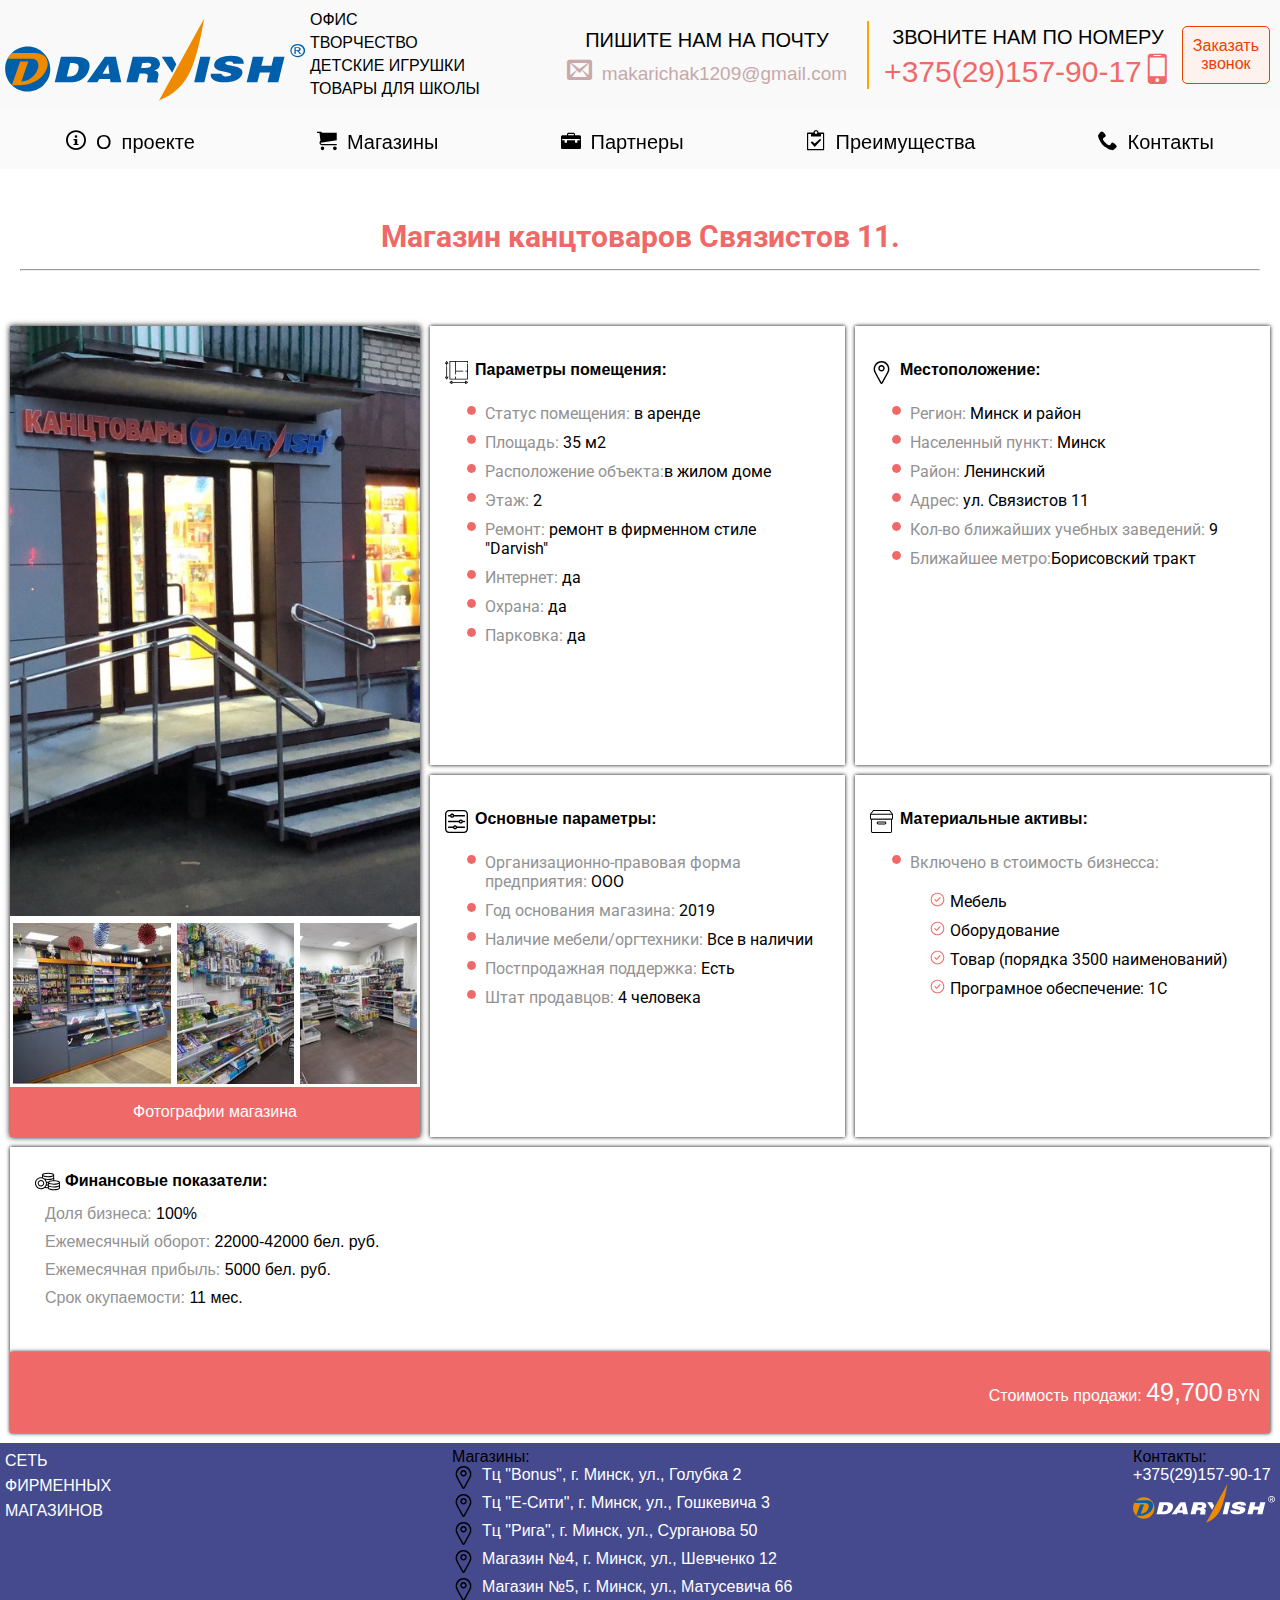
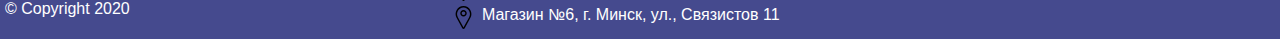
<file: shop-svazistov.html>
<!DOCTYPE html>
<html lang="">
<meta charset="utf-8">
<meta name="viewport" content="width=device-width">
<head>
	<title>Магазин канцтоваров Связистов 11</title>
	<link href="https://fonts.googleapis.com/css2?family=Roboto&display=swap" rel="stylesheet">
	<link rel="stylesheet" type="text/css" href="css/style.css">
	<link rel="stylesheet" type="text/css" href="css/jquery.fancybox.min.css">
	<!-- Модальное окно -->
	<link rel="stylesheet" href="css/jquery.arcticmodal-0.3.css">
	<!-- Светлая тема модалки -->
	<link rel="stylesheet" type="text/css" href="css/simple.css">
</head>
<body>
	<!-- контейнер для шапки -->
	<div class="conteniner">
		<!--Шапка-->
		<div class="header">
			<div class="header__logo">
				<a href="index.html"><img src="img/logo_blue.svg" alt="logo Dardish" title="Главная страница"></a>
				<!--Подпись в шапке-->
				<div class="header__text">
					<p>Офис</p>
					<p>Творчество</p>
					<p>Детские игрушки</p>			
					<p>Товары для школы</p>
				</div>
			</div>
			<!-- Контакты в шапке -->
			<div class="header__contacts">
				<div class="header__mail">
					<p class="header__text-contacts">Пишите нам на почту</p><a href="mailto:makarichak1209@gmail.com">makarichak1209@gmail.com</a>
				</div>
				<div class="header__phone">
					<p class="header__text-contacts">Звоните нам по номеру</p><a href="tel:+375291579017">+375(29)157-90-17</a>
				</div>
				<!--Кнопка Заказать звонок-->
				<div class="button-header">
					<a onclick="$('#exampleModal').arcticmodal();" class="button" href="#">Заказать<br>звонок</a>
				</div>
				<!-- Модальное окно -->
				<div class="modal" style="display: none;">
				    <div class="box-modal" id="exampleModal">
				        <div class="box-modal_close arcticmodal-close">закрыть</div>
				      	<form>
				      		<h2>Заказать звонок</h2>
							<div class="open-shop__inputs">
								<input type="text" required placeholder="Ваше имя:" name="name">
								<input type="tel" required placeholder="Ваш номер телефона:" name="phone">
								<input type="email" placeholder="Ваш email:" name="">
							</div>
						<input class="submit-button button" type="submit" name="" value="Заказать">
						</form>
				    </div>
				</div>
			</div>
		</div>
	</div>

	<!--Меню-->
	<div class="menu">
		<ul class="menu-row">
			<li class="menu__items"><a href="about.html"><span class="icon-info"></span> О проекте</a></li>
			<li class="menu__items dropdown-button"><a href="#" onclick="event.preventDefault()"><span class="icon-cart"></span> Магазины</a>
				<!-- Выпадающее меню -->
				<ul class="dropdown">
					<li><a href="shop-bonus.html">ТЦ "Bonus"</a></li>
					<li><a href="shop-e-city.html">ТЦ "Е-Сити"</a></li>
					<li><a href="shop-riga.html">ТЦ "Рига"</a></li>
					<li><a href="#">Магазин №4</a></li>
					<li><a href="#">Магазин №5</a></li>
					<li><a href="shop-svazistov.html">Магазин №6</a></li>
				</ul>
			</li>
			<li class="menu__items"><a href="partners.html"><span class="icon-briefcase"></span> Партнеры</a></li>
			<li class="menu__items"><a href="support.html"><span class="icon-clipboard"></span> Преимущества</a></li>
			<li class="menu__items"><a href="contacts.html"><span class="icon-phone"></span> Контакты</a></li>
		</ul>
	</div>

	<!-- Контент страницы -->
	<div class="content">
		<div class="wrapper">
			<h2>Магазин канцтоваров Связистов 11.<hr></h2>
			<div class="shop-container-main">
				<div class="shop__body">
					<!-- Фотогалерея -->
					<div class="photo-gallery">
						<div class="shop__img">
							<a data-fancybox="gallery" href="img/gallery/svazistov/full/img1full.jpg" alt="фото магазина"><img src="img/gallery/svazistov/small/img1small.jpg" alt="фото магазина"></a>
						</div>
						<!-- Нижние фото -->
						<div class="photo-gallery__row">

							<a data-fancybox="gallery" href="img/gallery/svazistov/full/img2full.jpg" alt="фото магазина"><img src="img/gallery/svazistov/small/img2small.jpg" alt="фото магазина"></a>

							<a data-fancybox="gallery" href="img/gallery/svazistov/full/img3full.jpg" alt="фото магазина"><img src="img/gallery/svazistov/small/img3small.jpg" alt="фото магазина"></a>

							<a data-fancybox="gallery" href="img/gallery/svazistov/full/img4full.jpg" alt="фото магазина"><img src="img/gallery/svazistov/small/img4small.jpg" alt="фото магазина"></a>
						</div>
						<p>Фотографии магазина</p>
					</div>
					<div class="shop__content">
						<div class="shop__container">
							<p class="icon__plan">Параметры помещения:</p>
							<ul class="shop-property">
								<li class="icon-dot"><span>Статус помещения:</span> в аренде</li>
								<li class="icon-dot"><span>Площадь:</span> 35 м2</li>
								<li class="icon-dot"><span>Расположение объекта:</span>в жилом доме</li>
								<li class="icon-dot"><span>Этаж:</span> 2</li>
								<li class="icon-dot"><span>Ремонт:</span> ремонт в фирменном стиле "Darvish"</li>
								<li class="icon-dot"><span>Интернет:</span> да</li>
								<li class="icon-dot"><span>Охрана:</span> да</li>
								<li class="icon-dot"><span>Парковка:</span> да</li>
							</ul>
						</div>
						<div class="shop__container">
							<p class="icon__location">Местоположение:</p>
							<ul class="shop-property">
								<li class="icon-dot"><span>Регион:</span> Минск и район</li>
								<li class="icon-dot"><span>Населенный пункт:</span> Минск</li>
								<li class="icon-dot"><span>Район:</span> Ленинский</li>
								<li class="icon-dot"><span>Адрес:</span> ул. Связистов 11</li>
								<li class="icon-dot"><span>Кол-во ближайших учебных заведений:</span> 9</li>
								<li class="icon-dot"><span>Ближайшее метро:</span>Борисовский тракт</li>
							</ul>
						</div>
						<div class="shop__container">
							<p class="icon__filter">Основные параметры:</p>
							<ul class="shop-property">
								<li class="icon-dot"><span>Организационно-правовая форма предприятия:</span> ООО</li>
								<li class="icon-dot"><span>Год основания магазина:</span> 2019</li>
								<li class="icon-dot"><span>Наличие мебели/оргтехники:</span> Все в наличии</li>
								<li class="icon-dot"><span>Постпродажная поддержка:</span> Есть</li>
								<li class="icon-dot"><span>Штат продавцов:</span> 4 человека</li>
							</ul>
						</div>
						<div class="shop__container">
							<p class="icon__assets">Материальные активы:</p>
							<ul class="shop-property">
								<li class="icon-dot"><span>Включено в стоимость бизнесса:</span>
									<ul class="shop-property">	
										<li class="icon-check-list">Мебель</li>
										<li class="icon-check-list">Оборудование</li>
										<li class="icon-check-list">Товар (порядка 3500 наименований)</li>
										<li class="icon-check-list">Програмное обеспечение: 1C</li>
									</ul>
								</li>
							</ul>
						</div>
					</div>
				</div>
				<div class="shop__container-footer"><p class="icon__money">Финансовые показатели:</p>
					<ul>
						<li><span>Доля бизнеса:</span> 100% </li>
						<li><span>Ежемесячный оборот:</span> 22000-42000 бел. руб.</li>
						<li><span>Ежемесячная прибыль:</span> 5000 бел. руб.</li>
						<li><span>Срок окупаемости:</span> 11 мес.</li>

					</ul>
				</div>
				<!-- Стоимость бизнеса -->
				<div class="price"><p>Стоимость продажи: <span style="font-size: 25px">49,700</span> BYN</p>
				</div>
			</div>
		</div>
	</div>

	<!-- Подвал -->
	<div class="footer">
		<p class="copyright">&copy; Copyright 2020</p>
		<div class="footer__content">
			<div class="footer__container">
				<p class="footer__title">Сеть<br>фирменных<br>магазинов</p>
			</div>
			<div class="footer__container">
				Магазины:
				<ul class="footer__shops">	
					<li class="icon__location"><a href="https://yandex.by/maps/-/CCQlEDf98C" target="_blank">Тц "Bonus", г. Минск, ул., Голубка 2</a></li>
					<li class="icon__location"><a href="https://yandex.by/maps/-/CCQlEDv42B" target="_blank">Тц "Е-Сити", г. Минск, ул., Гошкевича 3</a></li>
					<li class="icon__location"><a href="https://yandex.by/maps/-/CCQlEDvXwC" target="_blank">Тц "Рига", г. Минск, ул., Сурганова 50</a></li>
					<li class="icon__location"><a href="https://yandex.by/maps/-/CCQlEDCrKD" target="_blank">Магазин №4, г. Минск, ул., Шевченко 12</a></li>
					<li class="icon__location"><a href="https://yandex.by/maps/-/CCQlEDCT2C" target="_blank">Магазин №5, г. Минск, ул., Матусевича 66</a></li>
					<li class="icon__location"><a href="https://yandex.by/maps/-/CCQlEDGGGB" target="_blank">Магазин №6, г. Минск, ул., Связистов 11</a></li>
				</ul>
			</div>
			<div class="footer__container">
				Контакты:<br>
				<a href="tel:+375291579017">+375(29)157-90-17</a>
				<img src="img/logo_white.svg" alt="logo Darvish">
			</div>
		</div>
	</div>

	<!-- Подключение jQuery -->
	<script src="js/jquery-3.5.1.min.js"></script>
	<!-- Фотогалерея -->
	<script type="text/javascript" src="js/jquery.fancybox.min.js"></script>
	<!-- Модалка -->
	<script src="js/jquery.arcticmodal-0.3.min.js"></script>
</body>
</html>
</file>
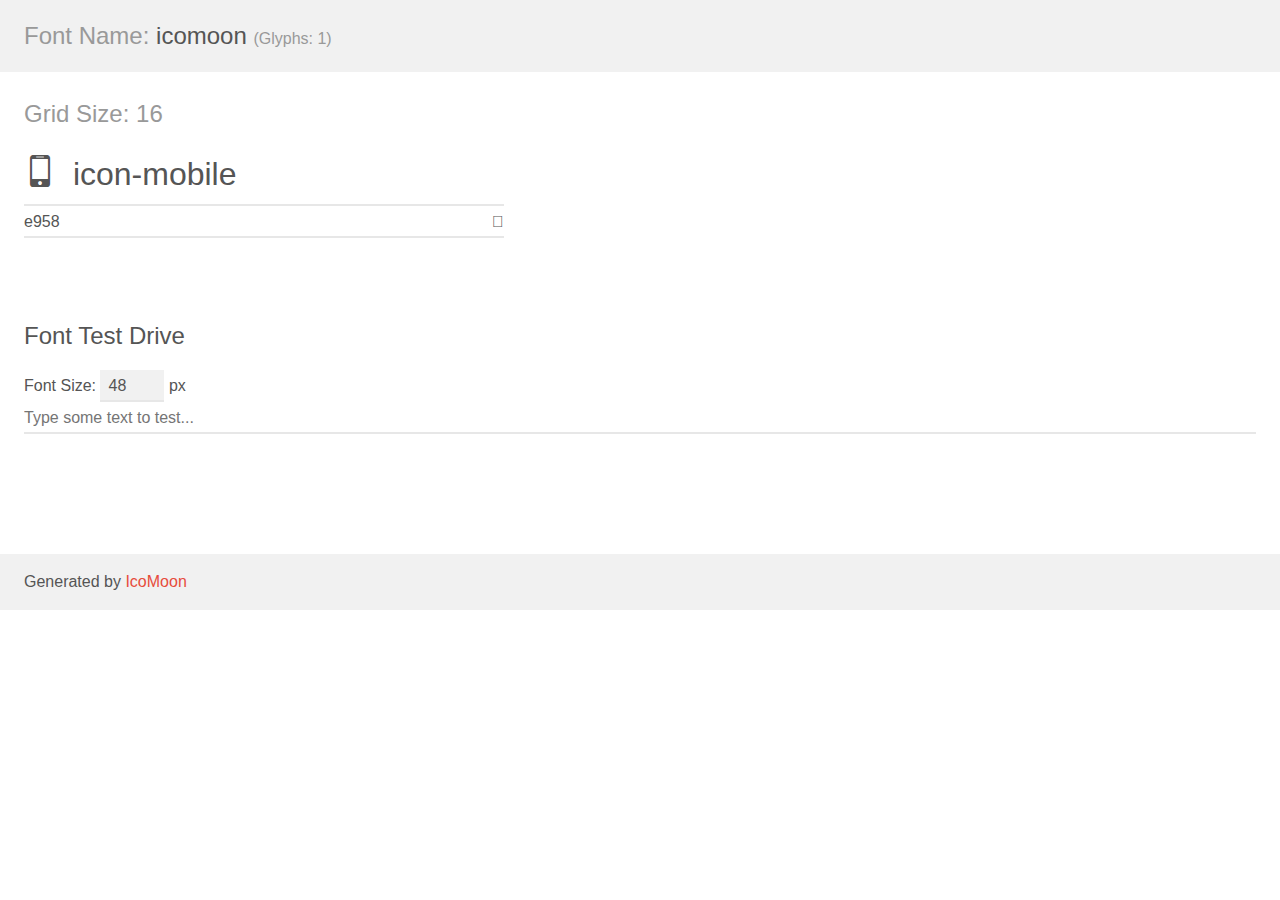
<file: icomoon/demo.html>
<!doctype html>
<html>
<head>
    <meta charset="utf-8">
    <title>IcoMoon Demo</title>
    <meta name="description" content="An Icon Font Generated By IcoMoon.io">
    <meta name="viewport" content="width=device-width, initial-scale=1">
    <link rel="stylesheet" href="demo-files/demo.css">
    <link rel="stylesheet" href="style.css"></head>
<body>
    <div class="bgc1 clearfix">
        <h1 class="mhmm mvm"><span class="fgc1">Font Name:</span> icomoon <small class="fgc1">(Glyphs:&nbsp;1)</small></h1>
    </div>
    <div class="clearfix mhl ptl">
        <h1 class="mvm mtn fgc1">Grid Size: 16</h1>
        <div class="glyph fs1">
            <div class="clearfix bshadow0 pbs">
                <span class="icon-mobile"></span>
                <span class="mls"> icon-mobile</span>
            </div>
            <fieldset class="fs0 size1of1 clearfix hidden-false">
                <input type="text" readonly value="e958" class="unit size1of2" />
                <input type="text" maxlength="1" readonly value="&#xe958;" class="unitRight size1of2 talign-right" />
            </fieldset>
            <div class="fs0 bshadow0 clearfix hidden-true">
                <span class="unit pvs fgc1">liga: </span>
                <input type="text" readonly value="mobile, cell-phone" class="liga unitRight" />
            </div>
        </div>
    </div>

    <!--[if gt IE 8]><!-->
    <div class="mhl clearfix mbl">
        <h1>Font Test Drive</h1>
        <label>
            Font Size: <input id="fontSize" type="number" class="textbox0 mbm"
            min="8" value="48" />
            px
        </label>
        <input id="testText" type="text" class="phl size1of1 mvl"
        placeholder="Type some text to test..." value=""/>
        <div id="testDrive" class="icon-" style="font-family: icomoon">&nbsp;
        </div>
    </div>
    <!--<![endif]-->
    <div class="bgc1 clearfix">
        <p class="mhl">Generated by <a href="https://icomoon.io/app">IcoMoon</a></p>
    </div>

    <script src="demo-files/demo.js"></script>
</body>
</html>
</file>
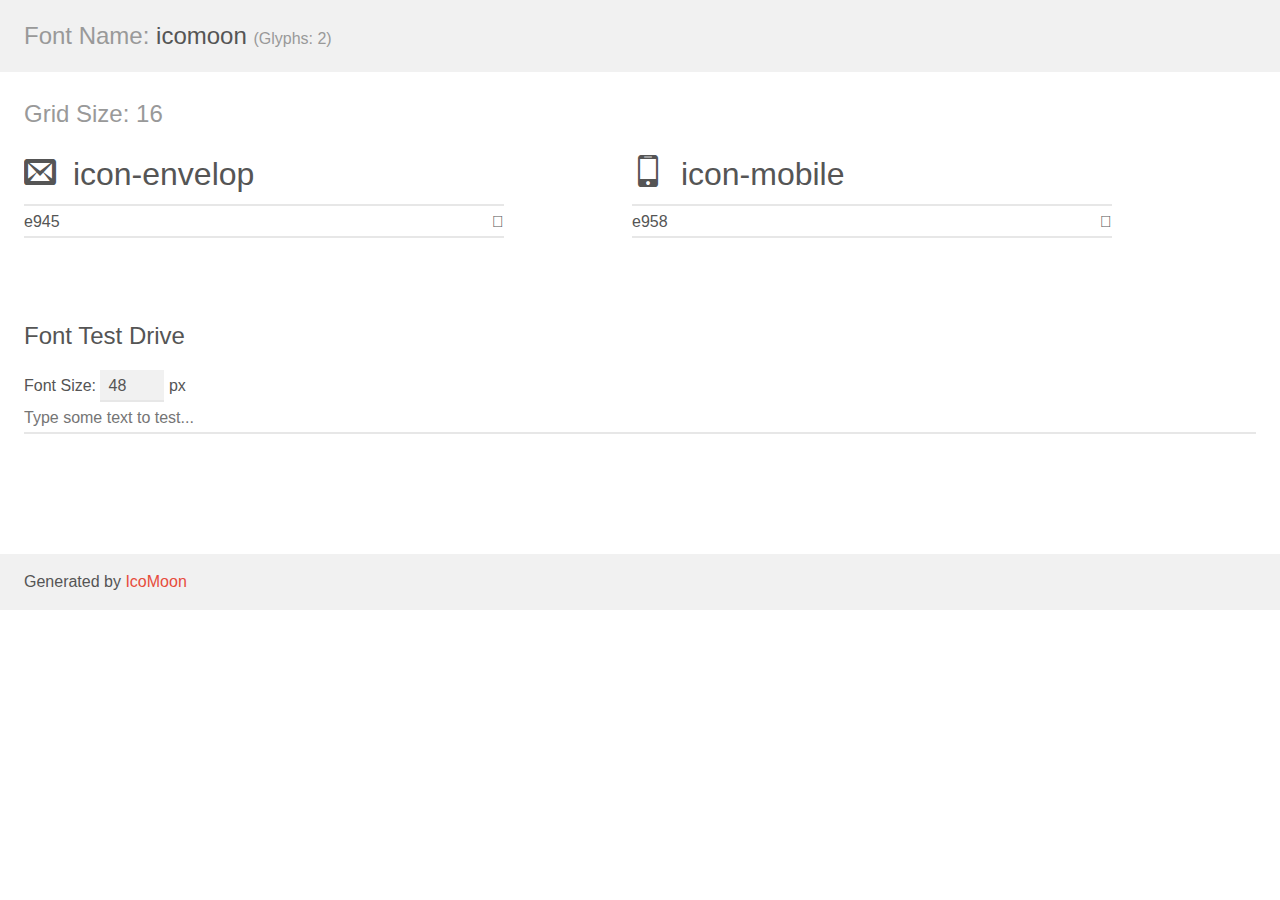
<file: iconmoon1/demo.html>
<!doctype html>
<html>
<head>
    <meta charset="utf-8">
    <title>IcoMoon Demo</title>
    <meta name="description" content="An Icon Font Generated By IcoMoon.io">
    <meta name="viewport" content="width=device-width, initial-scale=1">
    <link rel="stylesheet" href="demo-files/demo.css">
    <link rel="stylesheet" href="style.css"></head>
<body>
    <div class="bgc1 clearfix">
        <h1 class="mhmm mvm"><span class="fgc1">Font Name:</span> icomoon <small class="fgc1">(Glyphs:&nbsp;2)</small></h1>
    </div>
    <div class="clearfix mhl ptl">
        <h1 class="mvm mtn fgc1">Grid Size: 16</h1>
        <div class="glyph fs1">
            <div class="clearfix bshadow0 pbs">
                <span class="icon-envelop"></span>
                <span class="mls"> icon-envelop</span>
            </div>
            <fieldset class="fs0 size1of1 clearfix hidden-false">
                <input type="text" readonly value="e945" class="unit size1of2" />
                <input type="text" maxlength="1" readonly value="&#xe945;" class="unitRight size1of2 talign-right" />
            </fieldset>
            <div class="fs0 bshadow0 clearfix hidden-true">
                <span class="unit pvs fgc1">liga: </span>
                <input type="text" readonly value="envelop, mail" class="liga unitRight" />
            </div>
        </div>
        <div class="glyph fs1">
            <div class="clearfix bshadow0 pbs">
                <span class="icon-mobile"></span>
                <span class="mls"> icon-mobile</span>
            </div>
            <fieldset class="fs0 size1of1 clearfix hidden-false">
                <input type="text" readonly value="e958" class="unit size1of2" />
                <input type="text" maxlength="1" readonly value="&#xe958;" class="unitRight size1of2 talign-right" />
            </fieldset>
            <div class="fs0 bshadow0 clearfix hidden-true">
                <span class="unit pvs fgc1">liga: </span>
                <input type="text" readonly value="mobile, cell-phone" class="liga unitRight" />
            </div>
        </div>
    </div>

    <!--[if gt IE 8]><!-->
    <div class="mhl clearfix mbl">
        <h1>Font Test Drive</h1>
        <label>
            Font Size: <input id="fontSize" type="number" class="textbox0 mbm"
            min="8" value="48" />
            px
        </label>
        <input id="testText" type="text" class="phl size1of1 mvl"
        placeholder="Type some text to test..." value=""/>
        <div id="testDrive" class="icon-" style="font-family: icomoon">&nbsp;
        </div>
    </div>
    <!--<![endif]-->
    <div class="bgc1 clearfix">
        <p class="mhl">Generated by <a href="https://icomoon.io/app">IcoMoon</a></p>
    </div>

    <script src="demo-files/demo.js"></script>
</body>
</html>
</file>
<file: css/style.css>
/*Иконки в характеристиках магазина*/
@font-face {
  font-family: 'icomoon';
  		src:  url('../fonts/icomoon.eot?amm59n');
  		src:  url('../fonts/icomoon.eot?amm59n#iefix') format('embedded-opentype'),
    	url('../iconmoon1/fonts/icomoon.ttf') format('truetype'),
    	url('../iconmoon1/fonts/icomoon.woff') format('woff'),
    	url('../iconmoon1/fonts/icomoon.svg') format('svg');
}
.icon-cart:before {
  content: "\e93a";
}
.icon-phone:before {
  content: "\e942";
}
.icon-envelop:before {
  content: "\e945";
}
.icon-location2:before {
  content: "\e948";
}
.icon-mobile:before {
  content: "\e958";
}
.icon-wrench:before {
  content: "\e991";
}
.icon-briefcase:before {
  content: "\e9ae";
}
.icon-clipboard:before {
  content: "\e9b8";
}
.icon-info:before {
  content: "\ea0c";
}

html{
	height: 100%;
}
body{
	display: flex;
	flex-direction: column;
	height: 100%;
	font-family: sans-serif;
	margin: 0;
}
h3{
	margin: 0;
}
a{
	text-decoration: none;
	color: #e94200;
}
/*Иконки в характеристиках магазина*/
.icon__location{
	background-image: url(../icons-svg/svg/001-pin.svg);
	background-size: 23px;
	background-repeat: no-repeat;
}
.icon__money{
	background-image: url(../icons-svg/svg/002-money.svg);
	background-size: 25px;
	background-position: 0px -3px;
	background-repeat: no-repeat;
}
.icon__plan{
	background-image: url(../icons-svg/svg/003-plans.svg);
	background-size: 23px;
}
.icon__filter{
	background-image: url(../icons-svg/svg/004-filter.svg);
	background-size: 23px;
}
.icon__assets{
	background-image: url(../icons-svg/svg/001-carton-box.svg);
	background-size: 23px;
}
.icon-dot{
	background-image: url(../icons-svg/svg/circle.svg);
	list-style-type: none;
	background-repeat: no-repeat;
	background-size: 13px;
	background-position: 0 0;
}
.icon-check-list{
	background-image: url(../icons-svg/svg/check-mark.svg);
	list-style-type: none;
	background-repeat: no-repeat;
	background-size: 19px;
	background-position: -2px -2px;
}
/*Контейнер для шапки */
.conteniner{
	background-color: #f9f9f9;
}
.header{
	display: flex;
	justify-content: space-between;
	background-color: #f9f9f9;
	min-height: 109px;
	max-width: 1300px;
	margin: 0 auto;
}
.header__logo {
	display: flex;
}
.header__logo img{
	padding: 5px;
	width: 300px;
	height: 100%;
}
/*Подпись в шапке*/
.header__text{
	line-height: 7px;
	margin-right: 30px;
	text-transform: uppercase;
	text-align: left;
	min-width: 180px;
}
/*Кнопка заказать звонок*/
.button{
	text-align: center; 
}
.button-header{
	margin: 10px;
	position: relative;
}
.button{
	color: #e94200;
	text-decoration: none;
	border-radius: 5px;
	border: solid 1px #e94200;
	background-color: #fdf2ed;
	padding: 10px;
	display: block;
	transition: 0.2s;
}
.button:hover{
	background-color: #ffe0d1;
	box-shadow: 3px 3px 5px;
	transition: 0.2s;
}
.button:active{
	box-shadow: inset 2px 2px 5px;
}
/*Контакты в шапке*/
.header__contacts{
	display: flex;
	align-items: center;
}
.header__text-contacts{
	font-size: 20px;
	margin: 5px 0 5px 0;
	text-align: center;
	text-transform: uppercase;
}
.header__phone{
	font-size: 30px;
	margin-left: 10px;
	padding-left: 15px;
	border-left: 2px solid orange;
}
.header__phone a{
	text-decoration: none;
	color: #f06969;
}
.header__phone a:after{
	content: "\e958";
	font-family: "icomoon";
}
.header__mail{
	font-size: 19px;
	padding-right: 10px;
}
.header__mail a{
	text-decoration: none;
	color: #c7a9a9;
	word-spacing: 5px;
}
.header__mail a:before{
	content: "\e945";
	font-size: 25px;
	font-family: "icomoon";
	letter-spacing: 10px;
}
/*Меню*/
.menu{
	padding: 5px;
	height: 55px;	
	position: sticky;
	top: 0;
	background-color: rgba(249, 249, 249, 0.88);
	z-index: 1000;
}
.menu-row{
	max-width: 1300px;
	text-align: center;
	padding: 6px 0 0 0;
	margin: 0 auto;
	display: flex;
	justify-content: space-around;
}
.menu__items{
	display: inline-block;
	height: 34px;
}
.menu__items a{
	font-family: icomoon, sans-serif;
	text-decoration: none;
	font-size: 20px;
	display: inline-block;
	padding-top: 10px;
	height: 100%;
	color: black;
}
.menu__items a:hover{
	transition: 0.1s;
	color: #f06969;
}
/*Выпадающий список*/
.dropdown{
	width: 250px;
	position: absolute;
	top: 42px;
	left: -65px;
	visibility: hidden;
	background-color: rgba(249, 249, 249, 0.92);
	box-shadow: 0 0 3px;
}
.dropdown-visible{
	visibility: visible;	
}
.dropdown li, ul{
	list-style: none;
	margin: 0;
	padding: 10px;
	box-sizing: border-box;
}
.dropdown-button{
	position: relative;	
}
.dropdown-button:hover .dropdown{
	/* visibility: visible; */
}

/*Меню бургер*/
.menu-burger{
	display: none;
}
.menu-burger-button{
	text-align: center;
	padding: 0;
}
.menu-burger{
	background-color: #f9f9f9;
}
.menu-burger-button a{
	color: black;
	font-size: 20px;
}
/*Слайдер главный*/
.slider-shop{
	background-image: url(../img/bcg4.jpg);
	background-size: cover;
	flex-shrink: 0;
	height: 428px;
}
/*Заголовок главной страницы*/
.heading-main h1{
	font-family: "Roboto";
	text-align: center;
	text-transform: uppercase;
	font-size: 57px;
	margin: 10px 0 10px 0;
	background-image: url(../img/lines-blue.png);
}
/*Контейнер с магазинами*/
.conteiner-shops{
	display: flex;
	justify-content: space-around;
	flex-wrap: wrap;
}
.conteiner-shops:nth-of-type(3){
	margin-bottom: 40px;
}

/*Блок с магазином на главной странице*/
.shop{
	background-color: white;
	max-width: 400px;
	padding: 5px;
	text-align: center;
	margin: 20px 5px;
	display: flex;
	flex-direction: column;
	justify-content: space-between;
	box-shadow: 0px 0px 4px #000000;
	box-sizing: border-box;
	flex: 1 1 32%;
}
.shop__image a{
	display: block;
	position: relative;	
}
.shop__image a:hover .show-price{
	opacity: 1;
}
.show-price{
	width: 100%;
	height: 20%;
	position: absolute;
	opacity: 0;
	bottom: 3px;
	transition: 0.3s;
	background: linear-gradient(0deg,rgba(0,0,0,.8),transparent);
	display: flex;
	flex-direction: column;
	justify-content: flex-end;
}
.show-price p{
	color: white;
	font-size: 20px;
	text-align: right;
	padding-right: 10px;
}
.show-price p:before{
	content: " ";
	background-image: url(../icons-svg/wallet.svg);
	width: 30px;
	height: 30px;
	display: inline-block;
	background-size: contain;
	background-repeat: no-repeat;
	vertical-align: text-bottom;
	margin-right: 10px;
}
.shop ul{
	text-align: left;
}
.shop__container p,
.shop__container-footer p{
	margin: 0;
	padding: 0 0 5px 30px;
	font-weight: bold;
	background-repeat: no-repeat;
}
.shop__title{
	background-color: white;
	padding: 10px 0 10px 0;
	margin-bottom: 5px;
}
.shop__title p{
	margin-bottom: 0;
}
.shop__image a img{
	width: 100%;
	max-height: 520px;
}
/*Форма заявки на покупку магазина*/
.conteiner__open-shop{
	background-image: url(../img/lines-blue.png);
	height: 400px;
	margin-bottom: 50px;
}
input{
	outline: none;
}
.open-shop_form{
	display: flex;
	flex-direction: column;
}
.conteiner__open-shop .open-shop_form h2{
	font-size: 40px;
}
.open-shop_form .submit-button{
	width: 400px;
	height: 50px;
	margin: 60px auto;
	color: #e94200;
	border-radius: 5px;
	border: solid 1px #e94200;
	background-color: #fdf2ed;
	padding: 10px;
	display: block;
	transition: 0.2s;
	outline: none;
	font-size: 20px;
}
.open-shop_form .submit-button:hover{
	background-color: #ffe0d1;
	box-shadow: 3px 3px 5px;
	transition: 0.2s;
}
.open-shop_form .submit-button:active{
	box-shadow: inset 2px 2px 5px;
}

.open-shop__inputs{
	display: flex;
	justify-content: space-around;
	margin: 30px 10px;
}
.open-shop__inputs input{
	width: 300px;
	height: 40px;
	font-size: 17px;
	padding: 15px;
}
/*Ограничивающий контейнер по ширине*/
.content{
	flex: 1 0 auto;
	max-width: 1300px;
	width: 100%;
	margin: 0 auto;
	padding: 0;
}
/*Главный контейнер со всей информацией*/
.wrapper{
	padding: 10px;
}
/*Блок с фотогалереей с конкретном магазине*/
.photo-gallery{
	display: flex;
	flex-direction: column;
	margin-bottom: 10px;
	justify-content: space-between;
	text-align: center;
	box-shadow: 0 0 6px;
	max-width: 410px;
}
.photo-gallery__row{
	display: flex;
}
.photo-gallery__row img{
	width: 100%;
	height: 100%;
}
.photo-gallery__row a{
	margin: 3px;
}
.shop__img a img{
	max-width: 410px;
}
.photo-gallery p{
	background-color: #f06969;
	margin: 0;
	padding: 16px 0;
	color: white;
}
.shop__body{
	display: flex;
}
.shop__content{
	display: flex;
	flex-wrap: wrap;
}
.shop__container{
	padding: 35px 15px 15px 15px;
	background-color: white;
	margin: 0 0 10px 10px;
	flex: 1 1 45%;
	box-shadow: 0px 0px 4px #000000;
}
/*Контейнер с характеристиками магазина*/
.shop-property{
	margin-top: 10px;
	padding-left: 20px;
}
.shop-property li{
	padding: 0 0 10px 20px;
	font-family: "Roboto"
}
.icon-dot span{
	color: #929292;
}
.shop__container-footer{
	padding: 25px;
	background-color: white;
	box-shadow: 0px 0px 4px #000000;
}
.shop__container-footer span{
	color: #929292;
}
li{
	padding-bottom: 10px;
}
/*Контейнер со стоимостью магазина*/
.price{
	padding: 10px;
	background-color: #f06969;
	color: white;
	text-align: right;
	box-shadow: 0px 0px 4px #000000;
}
/*Подвал*/
.footer{
	flex-shrink: 0;
	background-color: #454a8e;
	position: relative;
	font-family: "Open sans", sans-serif
}
.footer__title{
	line-height: 25px;
	text-transform: uppercase;
}
.copyright{
	position: absolute;
	left: 5px;
	bottom: 5px;
}
.footer__container{
	max-width: 400px;	
	margin: 5px;
}
.footer__content{
	max-width: 1300px;
	display: flex;
	justify-content: space-between;
	margin: 0 auto;
}
.footer__container p{
	margin-top: 0;
}
.footer__shops{
	padding: 0;
}
.footer a{
	color: white;
	transition: 0.3s;
}
.footer a:hover{
	color: #f06969;
}
.footer li{
	list-style: none;
	padding-left: 30px;
}
.footer p{
	color: white;
}

/*Страница контактов*/
.title-contacts{
	padding: 10px;
	color: #969696;
	font-family: "Open sans", sans-serif;
}
/*Подпись в шапке на странице Контакты*/
.wrapper h2{
	font-size: 30px;
	font-family: "Roboto";
	margin: 0;
	text-align: center;
	color: #f06969;
	padding: 10px;
	margin: 30px 0;
}
.contacts-container{
	display: flex;
}
.contacts{
	flex: 1 1 40%;
	margin: 0 15px;
	font-family: "Open sans", sans-serif;
}
.contacts h3{
	text-align: center;
}
.contacts p:nth-of-type(odd){
	font-weight: bold;
}
.contacts p span{
	font-family: icomoon, sans-serif;
}
/*Форма на странице контактов*/
.form{
	display: flex;
	flex-direction: column;
	background-color: #f5f5f5;
	padding: 10px;
}
.form label{
	margin: 10px 0;
}
input{
	height: 25px;
	border: solid 1px #e6e6e6;
	border-left-width: 3px;
}
.submit-button{
	cursor: pointer;
	transition: 0.3s;
	font-size: 15px;
}
.submit-button:hover{
	box-shadow: 0 0 4px;
}
textarea{
	height: 80px;
	resize: none;
	border: solid 1px #e6e6e6;
	border-left-width: 3px;
	margin-bottom: 10px;
}
label:after{
	content: "*";
	color: red;
}
/*Карта*/
.map{
	flex: 1 1 60%;
}
/* Страница О компании */
.conteiner-about{
	display: flex;
	flex-direction: row;
	box-shadow: 0 0 4px black;
	margin: 20px;
}
.conteiner-about:nth-of-type(2){
	font-style: italic;
	box-shadow: none;
	border-left: 6px solid #f06969;
}
.conteiner-about p{
	margin: 20px;
	line-height: 32px;
	letter-spacing: .7px;
	padding: 10px;
}
.conteiner-about img{
	padding: 40px;
}
.conteiner-about2{
	display: flex;
	flex-direction: row;
	box-shadow: 0 0 4px black;
	margin-bottom: 20px;
}
/*Преимущества*/
.main-attaiment{
	display: flex;
	justify-content: space-around;
	margin: 30px 0;
}
.conteiner-attaiment{
	display: flex;
	flex-direction: column;
	box-sizing: border-box;
	align-items: center;
	text-align: center;
	padding: 10px;
	line-height: 27px;

}
.conteiner-attaiment img{
	width: 95px;
}
.conteiner-attaiment p{
	font-size: 20px;
}
.bcg{
	display: flex;
	justify-content: center;
}
/*Контейнер с рамкой2*/
.conteiner-border{
	border: solid 5px #cacaca;
	margin-bottom: 30px;
	padding: 10px;
}
/*Страница Партнеры*/
.partners_conteiner a{
	display: block;
	padding: 10px;
}
.partners_conteiner{
	width: calc(25% - 20px);
	margin: 10px;
	min-width: 250px;
	flex: 1 1;
	box-shadow: 0px 0px 4px #000000;
}
.partners_conteiner img{
	max-width: 100%;
	max-height: 100%;
}
.partners{
	display: flex;
	flex-wrap: wrap;
}
/*слайдер мой*/
.slider *{
	outline: none;

}
.slider__items1{
	background-image: url(../img/slider-main/slider1.jpg);
	height: 500px;
	background-repeat: no-repeat;
	background-size: cover;
	background-position: center;
}
.slider__items2{
	background-image: url(../img/slider-main/collage2.jpg);
	height: 500px;
	background-repeat: no-repeat;
	background-size: cover;
	background-position: center;
}
.slider__items3{
	background-image: url(../img/slider-main/collage3.jpg);
	height: 500px;
	background-repeat: no-repeat;
	background-size: cover;
	background-position: inherit;
}
/*Слайдер стили Слик*/

.slick-track{
	display: flex;
}
.slick-list{
	overflow: hidden;
}
/*Страница Преимущества*/
.support-conteiner{
	display: flex;
	justify-content: space-between;
	text-align: center;
	align-items: flex-end;
	margin: 50px 10px;
}
.support-conteiner h4{
	color: #f06969;
	font-size: 20px;
}
.support__title p{
	font-size: 20px;
	font-weight: bold;
}
.support__item{
	max-width: 270px;
	width: 100%;
	position: relative;
}
/*Тень под крысным квадратом*/
.support__item:after{
	content: "";
	width: 270px;
	height: 30px;
	background: radial-gradient(ellipse, rgba(246,132,132,1) 0%, rgba(250,142,142,1) 16%, rgba(255,255,255,0) 50%);
	position: absolute;
	left: 0;
}
.support__item:hover:after{
	background: radial-gradient(ellipse, rgba(240,105,105,1) 0%, rgba(255,255,255,0) 64%);
}
/*Иконки на красных квадратах меняют опасити*/
.support__item:hover .red-circle1:after,
.support__item:hover .red-circle2:after,
.support__item:hover .red-circle3:after,
.support__item:hover .red-circle4:after{
	opacity: 1;
	transform: translateY(-7px);
}
.support__item:hover .red-circle1,
.support__item:hover .red-circle2,
.support__item:hover .red-circle3,
.support__item:hover .red-circle4{
	transform: translateY(-5px);
}
.red-circle1{
	height: 150px;
	background: linear-gradient(17deg, rgba(254,50,50,1) 8%, rgba(240,105,105,1) 60%, rgba(255,180,180,1) 100%);
	
	position: relative;
	transition: 0.3s;
}
.red-circle1:after{
	content: " ";
	width: 60px;
	height: 60px;
	background-image: url(../icons-svg/icons-support/not.png);
	background-size: contain;
	background-repeat: no-repeat;
	position: absolute;
	opacity: 0.5;
	left: 20px;
	bottom: 20px;
	transition: 0.3s;
}
.red-circle2{
	height: 190px;
	background: linear-gradient(17deg, rgba(254,50,50,1) 8%, rgba(240,105,105,1) 60%, rgba(255,180,180,1) 100%);
	position: relative;
	transition: 0.3s;
}
.red-circle2:after{
	content: " ";
	width: 80px;
	height: 80px;
	background-image: url(../icons-svg/icons-support/save-money.png);
	background-size: contain;
	background-repeat: no-repeat;
	position: absolute;
	opacity: 0.5;
	left: 20px;
	bottom: 20px;
	transition: 0.3s;
}
.red-circle3{
	height: 230px;
	background: linear-gradient(17deg, rgba(254,50,50,1) 8%, rgba(240,105,105,1) 60%, rgba(255,180,180,1) 100%);
	position: relative;
	transition: 0.3s;
}
.red-circle3:after{
	content: " ";
	width: 70px;
	height: 70px;
	background-image: url(../icons-svg/icons-support/money.png);
	background-size: contain;
	background-repeat: no-repeat;
	position: absolute;
	opacity: 0.5;
	left: 20px;
	bottom: 20px;
	transition: 0.3s;
}
.red-circle4{
	height: 270px;
	background: linear-gradient(17deg, rgba(254,50,50,1) 8%, rgba(240,105,105,1) 60%, rgba(255,180,180,1) 100%);
	position: relative;
	transition: 0.3s;
}
.red-circle4:after{
	content: " ";
	width: 70px;
	height: 70px;
	background-image: url(../icons-svg/icons-support/refresh.png);
	background-size: contain;
	background-repeat: no-repeat;
	position: absolute;
	opacity: 0.5;
	left: 20px;
	bottom: 20px;
	transition: 0.3s;
}
/*Модальное окно заказать звонок*/
.box-modal{
	position: relative;
    padding: 16px;
    background: #fff;
    color: #3c3c3c;
    font: 14px/18px Arial, "Helvetica CY", "Nimbus Sans L", sans-serif;
    box-shadow: 0 0 0 6px rgba(153, 153, 153, .3);
    border-radius: 6px;
}
.box-modal form{
	font-size: 20px;
    font-family: "Roboto";
    margin: 0;
    text-align: center;
    color: #f06969;
}
.box-modal form .open-shop__inputs{
	display: flex;
	flex-direction: column;
}
.box-modal .submit-button{
	font-size: 20px;
	width: 110px;
	height: 50px;
	margin: 0 auto;
}

/*Адаптив*/
@media (max-width: 1252px){
	.header__mail{
		display: none;
	}
	.header{
		justify-content: center;
	}
}
@media (max-width: 960px){
	.header__text-contacts{
		font-size: 15px;
		text-align: center;
	}
	.header__phone{
		font-size: 19px;
		text-align: center;
	}
	.header__text{
		margin: 0 0 0 10px;
	}
	.shop ul{
		font-size: 14px;
	}
	.shop__title p{
		font-size: 15px;
	}
	.shop__title{
		font-size: 14px;
	}
}
@media (max-width: 860px){
	.menu{
		height: 80px;
	}
	.menu__items{
		height: 100%;
	}
	.header__logo img{
		width: 100%;
	}
	.header__text{
		margin: 0 0 0 10px;
		font-size: 15px;
	}
	.dropdown{
		top: 57px;
	}
}
@media (max-width: 857px){
	.header__phone{
		font-size: 15px;
	}
}
@media (max-width: 800px){
	.open-shop__inputs{
		flex-direction: column;
		align-items: center;
		margin: 0;
	}
	.conteiner__open-shop .open-shop_form h2{
		margin: 0;
	}
	.open-shop_form .submit-button{
		margin: 10px auto;
		width: auto;
	}
	.open-shop__inputs input{
		margin-bottom: 10px;
	}
}
@media (max-width: 768px){
	.conteiner-shops{
		flex-wrap: wrap;
	}
}
@media (max-width: 675px){
	.header{
		flex-direction: column;
	}
	.header__logo{
		justify-content: space-around;
	}
	.header__contacts{
		justify-content: space-around;
	}
	.header__text{
		display: none;
	}
	.header__mail{
		display: block;
	}
	.header__mail a{
		font-size: 16px;
		padding-left: 10px;
	}
	.header__mail a:before{
		font-size: 18px;
	}
}
@media (max-width: 650px){
	.menu-row{
		display: none;
	}
	.menu-burger{
		display: flex;
	    flex-direction: column;
	    align-items: center;
	}
	.conteiner-attaiment p{
		font-size: 15px;
		line-height: normal;
	}
	.conteiner-attaiment img{
		width: 50%;
	}
}
@media (max-width: 550px){
	.header__contacts{
		flex-direction: column;
	}
	.header__mail a{
		font-size: 24px;
	}
	.header__phone a{
		font-size: 25px;
	}
	.header__mail{
		margin-bottom: 10px;
		padding: 0 0 17px 0;
		border-bottom: 1px solid orange;
	}
	.header__phone{
		border: none;
		padding: 0;	
	}
}
@media (max-width: 500px){
	.main-attaiment{
		flex-direction: column;
	}
	.conteiner-attaiment img{
		width: 30%;
	}
}
@media (max-width: 580px){
	.shop{
		flex: 1 1 32%;
	}

}
@media (max-width: 450px){
	.shop{
		flex: 1 1 auto;
	}
	.slider__items1{
		height: 200px;
	}
	.slider__items2{
		height: 200px;
	}
	.slider__items3{
		height: 200px;
	}
	.support-conteiner {
		flex-direction: column;
		row-gap: 25px;
	}
	.support__item:after {
		left: 50%;
		transform: translateX(-50%);
	}
	.support-conteiner h4 {
		margin: 0 0 10px 0;
	}
	.support__title p {
		margin-bottom: 5px;
	}
	.support__item {
		width: 100%;
	}
}
</file>
<file: css/simple.css>
.box-modal {
	position: relative;
	padding: 16px;
	background: #fff;
	color: #3c3c3c;
	font: 14px/18px Arial, "Helvetica CY", "Nimbus Sans L", sans-serif;
	box-shadow: 0 0 0 6px rgba(153, 153, 153, .3);
	border-radius: 6px;
}
.box-modal_close { position: absolute; right: 10px; top: 6px; font-size: 11px; line-height: 15px; color: #999; cursor: pointer; }
.box-modal_close:hover { color: #666; }
</file>
<file: icomoon/demo-files/demo.css>
body {
  padding: 0;
  margin: 0;
  font-family: sans-serif;
  font-size: 1em;
  line-height: 1.5;
  color: #555;
  background: #fff;
}
h1 {
  font-size: 1.5em;
  font-weight: normal;
}
small {
  font-size: .66666667em;
}
a {
  color: #e74c3c;
  text-decoration: none;
}
a:hover, a:focus {
  box-shadow: 0 1px #e74c3c;
}
.bshadow0, input {
  box-shadow: inset 0 -2px #e7e7e7;
}
input:hover {
  box-shadow: inset 0 -2px #ccc;
}
input, fieldset {
  font-family: sans-serif;
  font-size: 1em;
  margin: 0;
  padding: 0;
  border: 0;
}
input {
  color: inherit;
  line-height: 1.5;
  height: 1.5em;
  padding: .25em 0;
}
input:focus {
  outline: none;
  box-shadow: inset 0 -2px #449fdb;
}
.glyph {
  font-size: 16px;
  width: 15em;
  padding-bottom: 1em;
  margin-right: 4em;
  margin-bottom: 1em;
  float: left;
  overflow: hidden;
}
.liga {
  width: 80%;
  width: calc(100% - 2.5em);
}
.talign-right {
  text-align: right;
}
.talign-center {
  text-align: center;
}
.bgc1 {
  background: #f1f1f1;
}
.fgc1 {
  color: #999;
}
.fgc0 {
  color: #000;
}
p {
  margin-top: 1em;
  margin-bottom: 1em;
}
.mvm {
  margin-top: .75em;
  margin-bottom: .75em;
}
.mtn {
  margin-top: 0;
}
.mtl, .mal {
  margin-top: 1.5em;
}
.mbl, .mal {
  margin-bottom: 1.5em;
}
.mal, .mhl {
  margin-left: 1.5em;
  margin-right: 1.5em;
}
.mhmm {
  margin-left: 1em;
  margin-right: 1em;
}
.mls {
  margin-left: .25em;
}
.ptl {
  padding-top: 1.5em;
}
.pbs, .pvs {
  padding-bottom: .25em;
}
.pvs, .pts {
  padding-top: .25em;
}
.unit {
  float: left;
}
.unitRight {
  float: right;
}
.size1of2 {
  width: 50%;
}
.size1of1 {
  width: 100%;
}
.clearfix:before, .clearfix:after {
  content: " ";
  display: table;
}
.clearfix:after {
  clear: both;
}
.hidden-true {
  display: none;
}
.textbox0 {
  width: 3em;
  background: #f1f1f1;
  padding: .25em .5em;
  line-height: 1.5;
  height: 1.5em;
}
#testDrive {
  display: block;
  padding-top: 24px;
  line-height: 1.5;
}
.fs0 {
  font-size: 16px;
}
.fs1 {
  font-size: 32px;
}
</file>
<file: icomoon/style.css>
@font-face {
  font-family: 'icomoon';
  src:  url('fonts/icomoon.eot?amm59n');
  src:  url('fonts/icomoon.eot?amm59n#iefix') format('embedded-opentype'),
    url('fonts/icomoon.ttf?amm59n') format('truetype'),
    url('fonts/icomoon.woff?amm59n') format('woff'),
    url('fonts/icomoon.svg?amm59n#icomoon') format('svg');
  font-weight: normal;
  font-style: normal;
  font-display: block;
}

[class^="icon-"], [class*=" icon-"] {
  /* use !important to prevent issues with browser extensions that change fonts */
  font-family: 'icomoon' !important;
  speak: never;
  font-style: normal;
  font-weight: normal;
  font-variant: normal;
  text-transform: none;
  line-height: 1;

  /* Better Font Rendering =========== */
  -webkit-font-smoothing: antialiased;
  -moz-osx-font-smoothing: grayscale;
}

.icon-mobile:before {
  content: "\e958";
}
</file>
<file: iconmoon1/demo-files/demo.css>
body {
  padding: 0;
  margin: 0;
  font-family: sans-serif;
  font-size: 1em;
  line-height: 1.5;
  color: #555;
  background: #fff;
}
h1 {
  font-size: 1.5em;
  font-weight: normal;
}
small {
  font-size: .66666667em;
}
a {
  color: #e74c3c;
  text-decoration: none;
}
a:hover, a:focus {
  box-shadow: 0 1px #e74c3c;
}
.bshadow0, input {
  box-shadow: inset 0 -2px #e7e7e7;
}
input:hover {
  box-shadow: inset 0 -2px #ccc;
}
input, fieldset {
  font-family: sans-serif;
  font-size: 1em;
  margin: 0;
  padding: 0;
  border: 0;
}
input {
  color: inherit;
  line-height: 1.5;
  height: 1.5em;
  padding: .25em 0;
}
input:focus {
  outline: none;
  box-shadow: inset 0 -2px #449fdb;
}
.glyph {
  font-size: 16px;
  width: 15em;
  padding-bottom: 1em;
  margin-right: 4em;
  margin-bottom: 1em;
  float: left;
  overflow: hidden;
}
.liga {
  width: 80%;
  width: calc(100% - 2.5em);
}
.talign-right {
  text-align: right;
}
.talign-center {
  text-align: center;
}
.bgc1 {
  background: #f1f1f1;
}
.fgc1 {
  color: #999;
}
.fgc0 {
  color: #000;
}
p {
  margin-top: 1em;
  margin-bottom: 1em;
}
.mvm {
  margin-top: .75em;
  margin-bottom: .75em;
}
.mtn {
  margin-top: 0;
}
.mtl, .mal {
  margin-top: 1.5em;
}
.mbl, .mal {
  margin-bottom: 1.5em;
}
.mal, .mhl {
  margin-left: 1.5em;
  margin-right: 1.5em;
}
.mhmm {
  margin-left: 1em;
  margin-right: 1em;
}
.mls {
  margin-left: .25em;
}
.ptl {
  padding-top: 1.5em;
}
.pbs, .pvs {
  padding-bottom: .25em;
}
.pvs, .pts {
  padding-top: .25em;
}
.unit {
  float: left;
}
.unitRight {
  float: right;
}
.size1of2 {
  width: 50%;
}
.size1of1 {
  width: 100%;
}
.clearfix:before, .clearfix:after {
  content: " ";
  display: table;
}
.clearfix:after {
  clear: both;
}
.hidden-true {
  display: none;
}
.textbox0 {
  width: 3em;
  background: #f1f1f1;
  padding: .25em .5em;
  line-height: 1.5;
  height: 1.5em;
}
#testDrive {
  display: block;
  padding-top: 24px;
  line-height: 1.5;
}
.fs0 {
  font-size: 16px;
}
.fs1 {
  font-size: 32px;
}
</file>
<file: iconmoon1/style.css>
@font-face {
  font-family: 'icomoon';
  src:  url('fonts/icomoon.eot?d2mk0s');
  src:  url('fonts/icomoon.eot?d2mk0s#iefix') format('embedded-opentype'),
    url('fonts/icomoon.ttf?d2mk0s') format('truetype'),
    url('fonts/icomoon.woff?d2mk0s') format('woff'),
    url('fonts/icomoon.svg?d2mk0s#icomoon') format('svg');
  font-weight: normal;
  font-style: normal;
  font-display: block;
}

[class^="icon-"], [class*=" icon-"] {
  /* use !important to prevent issues with browser extensions that change fonts */
  font-family: 'icomoon' !important;
  speak: never;
  font-style: normal;
  font-weight: normal;
  font-variant: normal;
  text-transform: none;
  line-height: 1;

  /* Better Font Rendering =========== */
  -webkit-font-smoothing: antialiased;
  -moz-osx-font-smoothing: grayscale;
}

.icon-envelop:before {
  content: "\e945";
}
.icon-mobile:before {
  content: "\e958";
}
</file>
